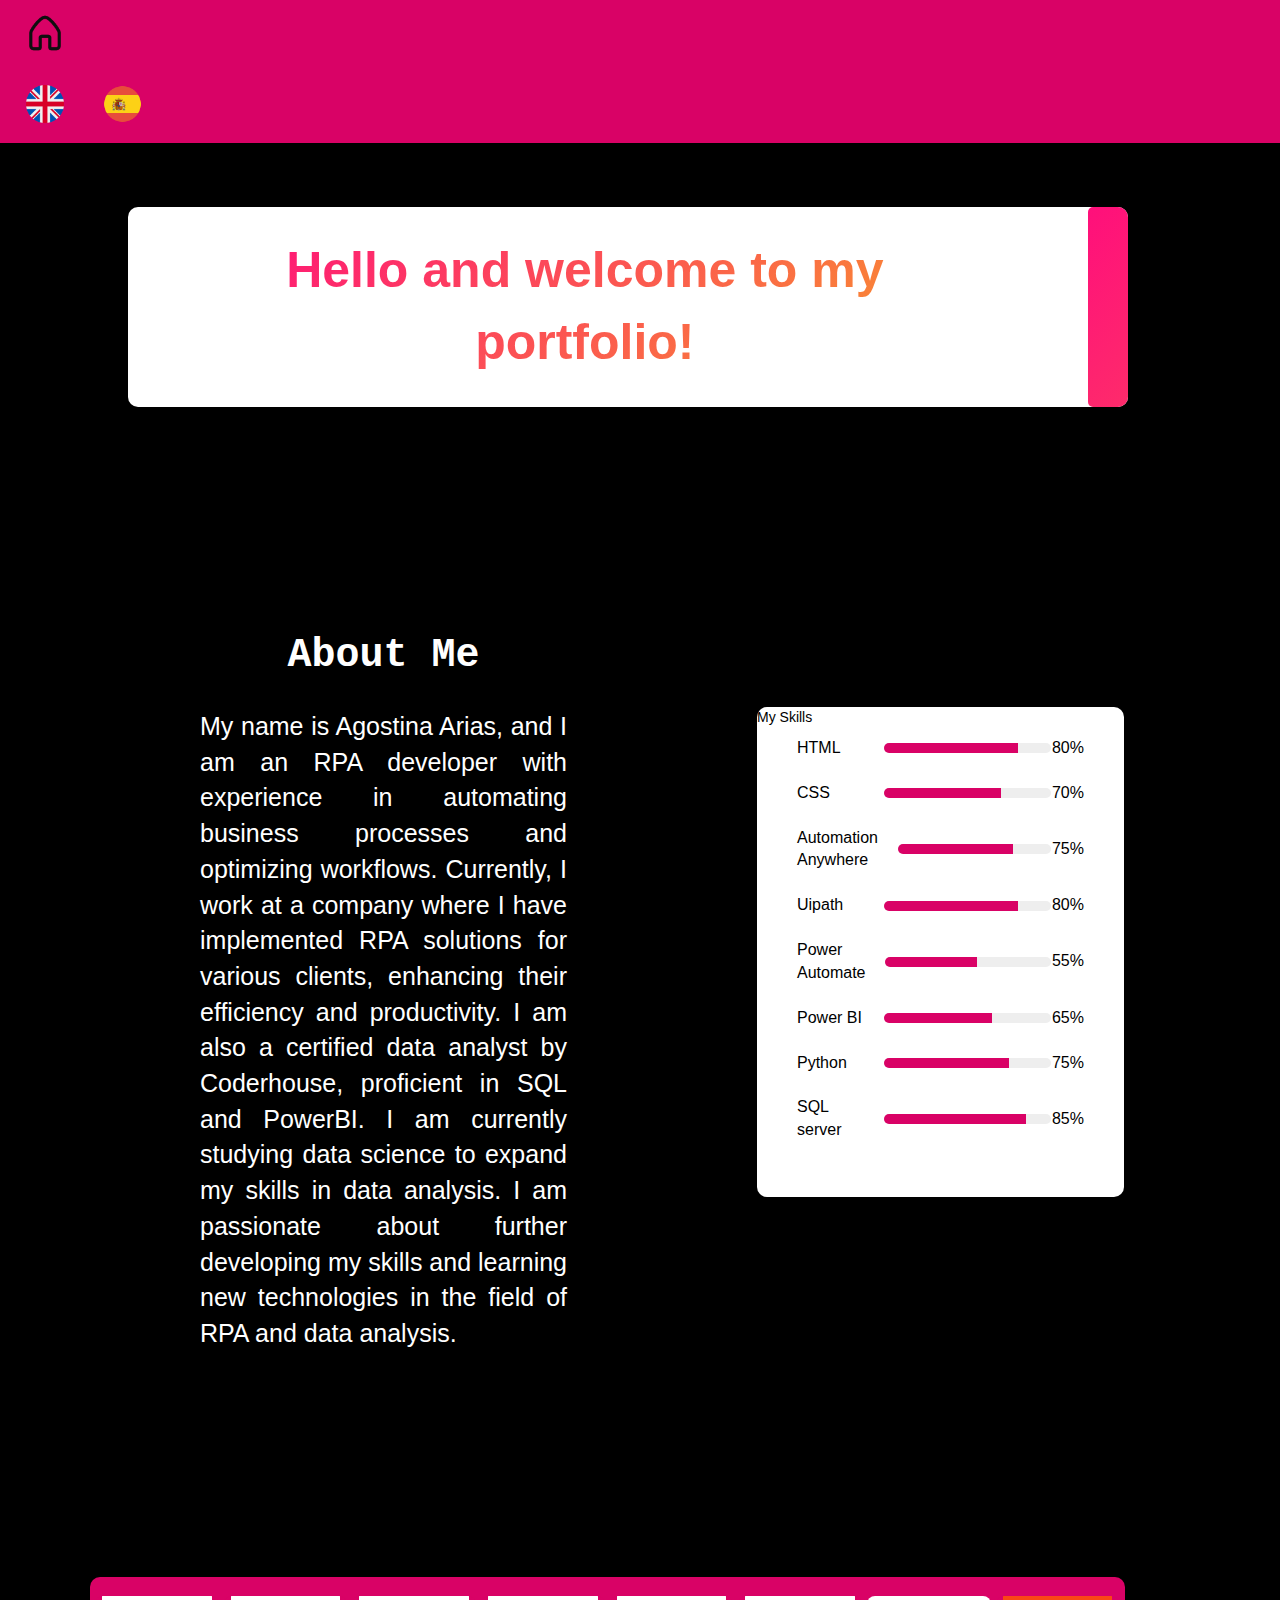
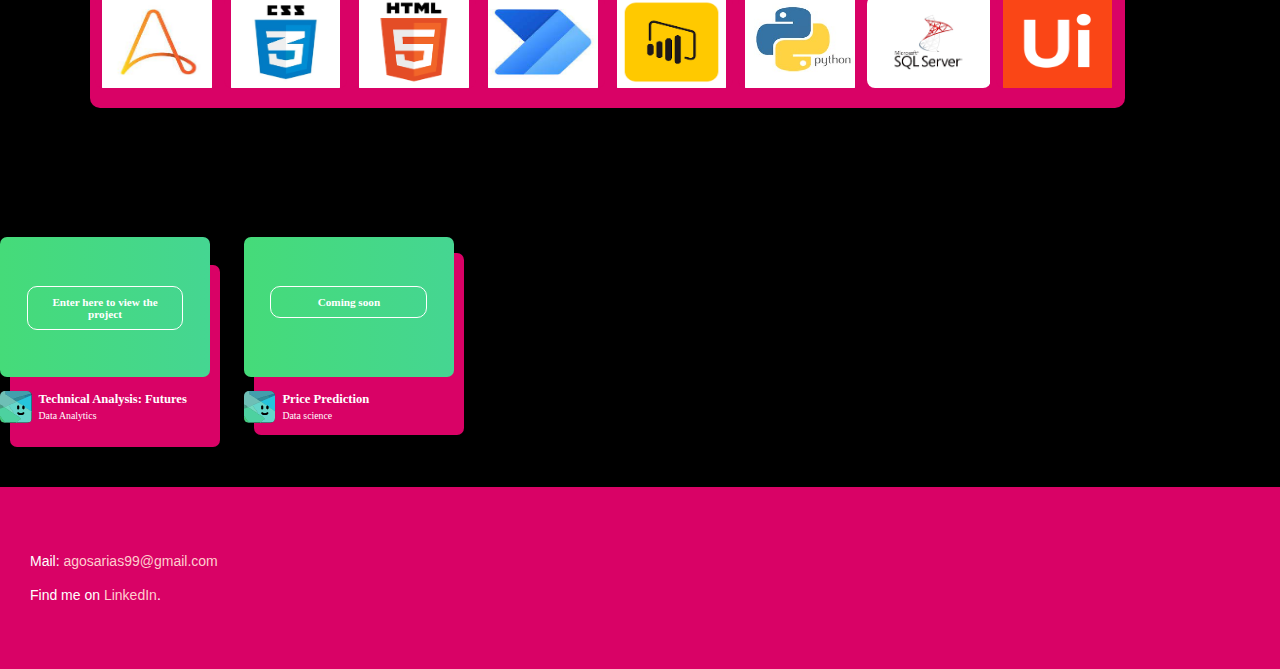
<file: index.html>
<!DOCTYPE html>
<html lang="en">

<head>
  <meta charset="UTF-8">
  <meta name="viewport" content="width=device-width, initial-scale=1.0">
  <title>Portfolio_AA</title>
  <link rel="stylesheet" href="styles.css">
</head>

<body>
  <header>
    <nav>
      <div class="menu">
        <a href="index.html"><img src="style/home-svgrepo-com.png"></a>
      </div>
      <div class="language">
        <a href="index.html"><img src="style/Leng/en.png"></a>
        <a href="indexsp.html"><img src="style/Leng/sp.png"></a>
      </div>
    </nav>
  </header>

  <section id="projects">
    <div class="presentation">
      <div class="presentation_card">
        <div class="front-content">
          <p>Hello and welcome to my portfolio!</p>
        </div>
        <div class="content">
          <p>
            I created this page so you can visualize the tools and projects I have been working on lately.
            I hope you like it!
          </p>
          <img src="my_photo.jpg" alt="my_photo">
        </div>
      </div>
    </div>

    <div class="main-container">
      <div class="about-me">
        <h3>About Me</h3>
        <p>My name is Agostina Arias, and I am an RPA developer with experience in automating
          business processes and optimizing workflows. Currently, I work at a company where I have implemented RPA
          solutions
          for various clients, enhancing their efficiency and productivity. I am also a certified data analyst by
          Coderhouse,
          proficient in SQL and PowerBI. I am currently studying data science to expand my skills in data analysis. I am
          passionate about further developing my skills and learning new technologies in the field of RPA and data
          analysis.</p>
      </div>

      <div class="skills">
        <div class="header_skill">My Skills</div>
        <div class="body">
          <div class="skill">
            <div class="skill-name html">HTML</div>
            <div class="skill-level">
              <div style="width: 80%" class="skill-percent"></div>
            </div>
            <div class="skill-percent-number">80%</div>
          </div>
          <div class="skill">
            <div class="skill-name css">CSS</div>
            <div class="skill-level">
              <div style="width: 70%" class="skill-percent"></div>
            </div>
            <div class="skill-percent-number">70%</div>
          </div>
          <div class="skill">
            <div class="skill-name aa">Automation Anywhere</div>
            <div class="skill-level">
              <div style="width: 75%" class="skill-percent"></div>
            </div>
            <div class="skill-percent-number">75%</div>
          </div>
          <div class="skill">
            <div class="skill-name uipath">Uipath</div>
            <div class="skill-level">
              <div style="width: 80%" class="skill-percent"></div>
            </div>
            <div class="skill-percent-number">80%</div>
          </div>
          <div class="skill">
            <div class="skill-name pa">Power Automate</div>
            <div class="skill-level">
              <div style="width: 55%" class="skill-percent"></div>
            </div>
            <div class="skill-percent-number">55%</div>
          </div>
          <div class="skill">
            <div class="skill-name pb">Power BI</div>
            <div class="skill-level">
              <div style="width: 65%" class="skill-percent"></div>
            </div>
            <div class="skill-percent-number">65%</div>
          </div>
          <div class="skill">
            <div class="skill-name python">Python</div>
            <div class="skill-level">
              <div style="width: 75%" class="skill-percent"></div>
            </div>
            <div class="skill-percent-number">75%</div>
          </div>
          <div class="skill">
            <div class="skill-name sqlserver">SQL server</div>
            <div class="skill-level">
              <div style="width: 85%" class="skill-percent"></div>
            </div>
            <div class="skill-percent-number">85%</div>
          </div>
        </div>

      </div>
    </div>



    <div class="card">
      <p><img src="logo_programs/aa.jpg" alt="aa"></p>
      <p><img src="logo_programs/css3.jpg" alt="css3"></p>
      <p><img src="logo_programs/html.png" alt="html">
      </p>
      <p><img src="logo_programs/power automate.jpg" alt="powerautomate"></p>
      <p><img src="logo_programs/power bi.png" alt="power bi"></p>
      <p><img src="logo_programs/python.jpg" alt="python"></p>
      <p><img src="logo_programs/sqlserver.png" alt="sqlserver"></p>
      <p><img src="logo_programs/uipath.png" alt="uipath"></p>
    </div>
    <br>

    <br>
    <div class="main">
      <div class="card_proyectos">
        <div class="fl">
          <div class="fullscreen">
            <svg class="fullscreen_svg" viewBox="0 0 100 100">
              <path
                d="M3.563-.004a3.573 3.573 0 0 0-3.527 4.09l-.004-.02v28.141c0 1.973 1.602 3.57 3.57 3.57s3.57-1.598 3.57-3.57V12.218v.004l22.461 22.461a3.571 3.571 0 0 0 6.093-2.527c0-.988-.398-1.879-1.047-2.523L12.218 7.172h19.989c1.973 0 3.57-1.602 3.57-3.57s-1.598-3.57-3.57-3.57H4.035a3.008 3.008 0 0 0-.473-.035zM96.333 0l-.398.035.02-.004h-28.16a3.569 3.569 0 0 0-3.57 3.57 3.569 3.569 0 0 0 3.57 3.57h19.989L65.323 29.632a3.555 3.555 0 0 0-1.047 2.523 3.571 3.571 0 0 0 6.093 2.527L92.83 12.221v19.985a3.569 3.569 0 0 0 3.57 3.57 3.569 3.569 0 0 0 3.57-3.57V4.034v.004a3.569 3.569 0 0 0-3.539-4.043l-.105.004zM3.548 64.23A3.573 3.573 0 0 0 .029 67.8v28.626-.004l.016.305-.004-.016.004.059v-.012l.039.289-.004-.023.023.121-.004-.023c.074.348.191.656.34.938l-.008-.02.055.098-.008-.02.148.242-.008-.012.055.082-.008-.012c.199.285.43.531.688.742l.008.008.031.027.004.004c.582.461 1.32.742 2.121.762h.004l.078.004h28.61a3.569 3.569 0 0 0 3.57-3.57 3.569 3.569 0 0 0-3.57-3.57H12.224l22.461-22.461a3.569 3.569 0 0 0-2.492-6.125l-.105.004h.008a3.562 3.562 0 0 0-2.453 1.074L7.182 87.778V67.793a3.571 3.571 0 0 0-3.57-3.57h-.055.004zm92.805 0a3.573 3.573 0 0 0-3.519 3.57v19.993-.004L70.373 65.328a3.553 3.553 0 0 0-2.559-1.082h-.004a3.573 3.573 0 0 0-3.566 3.57c0 1.004.414 1.91 1.082 2.555l22.461 22.461H67.802a3.57 3.57 0 1 0 0 7.14h28.606c.375 0 .742-.059 1.082-.168l-.023.008.027-.012-.02.008.352-.129-.023.008.039-.02-.02.008.32-.156-.02.008.023-.016-.008.008c.184-.102.34-.207.488-.32l-.008.008.137-.113-.008.004.223-.211.008-.008c.156-.164.301-.34.422-.535l.008-.016-.008.016.008-.02.164-.285.008-.02-.008.016.008-.02c.098-.188.184-.406.246-.633l.008-.023-.004.008.008-.023a3.44 3.44 0 0 0 .121-.852v-.004l.004-.078V67.804a3.569 3.569 0 0 0-3.57-3.57h-.055.004z">
              </path>
            </svg>
          </div>
        </div>
        <div class="card_content" href="data_analytics.html" target="da">
          <a href="data_analyticsen.html" target="da">
            <button>Enter here to view the project</button>
          </a>
        </div>
        <div class="card_back"></div>
      </div>
      <div class="data">
        <div class="img">

          <svg viewBox="0 0 80 80" version="1.1" xmlns="http://www.w3.org/2000/svg">
            <g stroke-linecap="butt" fill="none" stroke-width="2.00">
              <path d="M 14.06 0.00
                      Q 13.33 4.09 13.93 7.52
                      A 1.04 1.02 -78.7 0 0 14.37 8.19
                      L 32.87 20.19" stroke="#59afb1"></path>
              <path d="M 32.87 20.19
                      L 42.25 26.79" stroke="#4fa6a8"></path>
              <path d="M 42.25 26.79
                      C 41.40 28.26 24.14 34.92 21.32 36.20" stroke="#69cbc0"></path>
              <path d="M 21.32 36.20
                      Q 15.81 38.21 11.00 41.21" stroke="#6fcdbb"></path>
              <path d="M 11.00 41.21
                      L 9.75 40.96" stroke="#5ec8ab"></path>
              <path d="M 9.75 40.96
                      Q 5.99 37.71 1.71 35.19
                      A 1.00 1.00 0.0 0 0 0.22 35.85
                      L 0.00 36.94" stroke="#5cae9e"></path>
              <path d="M 79.95 6.12
                      L 62.46 11.32" stroke="#3190a6"></path>
              <path d="M 62.46 11.32
                      Q 47.42 14.67 32.87 20.19" stroke="#3a96a3"></path>
              <path d="M 80.00 11.06
                      L 64.50 17.46" stroke="#22a3be"></path>
              <path d="M 64.50 17.46
                      L 62.46 11.32" stroke="#28879d"></path>
              <path d="M 64.50 17.46
                      L 43.00 26.96" stroke="#2ba9bb"></path>
              <path d="M 43.00 26.96
                      L 42.25 26.79" stroke="#4ab2b2"></path>
              <path d="M 80.00 52.31
                      Q 71.64 45.91 62.46 40.67" stroke="#45ced3"></path>
              <path d="M 62.46 40.67
                      Q 62.43 36.88 58.50 36.79" stroke="#13636e"></path>
              <path d="M 58.50 36.79
                      Q 50.07 32.95 43.00 26.96" stroke="#45ced3"></path>
              <path d="M 58.50 36.79
                      Q 55.85 40.04 56.86 44.07
                      C 57.53 46.71 60.02 47.68 61.77 45.19
                      Q 61.91 44.99 61.94 44.74
                      L 62.46 40.67" stroke="#326b65"></path>
              <path d="M 40.81 79.86
                      Q 46.22 74.94 52.34 70.94
                      A 1.00 1.00 0.0 0 0 52.39 69.30
                      Q 44.74 63.65 43.10 62.62
                      Q 34.11 56.98 32.50 55.79" stroke="#59d4b5"></path>
              <path d="M 32.50 55.79
                      C 36.74 55.42 30.64 48.79 29.79 47.81
                      C 27.54 45.21 26.34 42.09 24.05 39.44
                      Q 22.66 37.82 21.32 36.20" stroke="#6ad8c5"></path>
              <path d="M 48.75 39.07
                      A 2.30 2.30 0.0 0 0 46.45 36.77
                      L 46.05 36.77
                      A 2.30 2.30 0.0 0 0 43.75 39.07
                      L 43.75 44.21
                      A 2.30 2.30 0.0 0 0 46.05 46.51
                      L 46.45 46.51
                      A 2.30 2.30 0.0 0 0 48.75 44.21
                      L 48.75 39.07" stroke="#326b65"></path>
              <path d="M 58.63 54.41
                      C 54.90 57.18 50.72 56.87 46.91 54.39
                      A 1.00 0.99 51.9 0 0 46.04 54.28
                      C 42.37 55.52 43.88 58.13 46.28 59.41
                      Q 53.38 63.20 60.15 58.94
                      C 62.54 57.43 62.47 54.80 59.41 54.23
                      A 1.00 1.00 0.0 0 0 58.63 54.41" stroke="#326b65"></path>
              <path d="M 9.75 40.96
                      Q 5.15 43.50 0.05 44.46" stroke="#4bb793"></path>
              <path d="M 32.50 55.79
                      L 11.00 41.21" stroke="#5fd6b0"></path>
              <path d="M 11.19 80.00
                      Q 12.51 79.61 11.57 78.67
                      Q 5.99 73.11 1.70 65.70
                      C 1.28 64.97 0.74 64.76 0.00 65.19" stroke="#48d08e"></path>
            </g>
            <path d="M 0.00 0.00
                      L 14.06 0.00
                      Q 13.33 4.09 13.93 7.52
                      A 1.04 1.02 -78.7 0 0 14.37 8.19
                      L 32.87 20.19
                      L 42.25 26.79
                      C 41.40 28.26 24.14 34.92 21.32 36.20
                      Q 15.81 38.21 11.00 41.21
                      L 9.75 40.96
                      Q 5.99 37.71 1.71 35.19
                      A 1.00 1.00 0.0 0 0 0.22 35.85
                      L 0.00 36.94
                      L 0.00 0.00
                      Z" fill="#6ebfb6"></path>
            <path d="M 14.06 0.00
                      L 80.00 0.00
                      L 79.95 6.12
                      L 62.46 11.32
                      Q 47.42 14.67 32.87 20.19
                      L 14.37 8.19
                      A 1.04 1.02 -78.7 0 1 13.93 7.52
                      Q 13.33 4.09 14.06 0.00
                      Z" fill="#439eac"></path>
            <path d="M 79.95 6.12
                      L 80.00 11.06
                      L 64.50 17.46
                      L 62.46 11.32
                      L 79.95 6.12
                      Z" fill="#1f81a0"></path>
            <path d="M 62.46 11.32
                      L 64.50 17.46
                      L 43.00 26.96
                      L 42.25 26.79
                      L 32.87 20.19
                      Q 47.42 14.67 62.46 11.32
                      Z" fill="#308d99"></path>
            <path d="M 80.00 11.06
                      L 80.00 52.31
                      Q 71.64 45.91 62.46 40.67
                      Q 62.43 36.88 58.50 36.79
                      Q 50.07 32.95 43.00 26.96
                      L 64.50 17.46
                      L 80.00 11.06
                      Z" fill="#25c5dc"></path>
            <path d="M 42.25 26.79
                      L 43.00 26.96
                      Q 50.07 32.95 58.50 36.79
                      Q 55.85 40.04 56.86 44.07
                      C 57.53 46.71 60.02 47.68 61.77 45.19
                      Q 61.91 44.99 61.94 44.74
                      L 62.46 40.67
                      Q 71.64 45.91 80.00 52.31
                      L 80.00 80.00
                      L 40.81 79.86
                      Q 46.22 74.94 52.34 70.94
                      A 1.00 1.00 0.0 0 0 52.39 69.30
                      Q 44.74 63.65 43.10 62.62
                      Q 34.11 56.98 32.50 55.79
                      C 36.74 55.42 30.64 48.79 29.79 47.81
                      C 27.54 45.21 26.34 42.09 24.05 39.44
                      Q 22.66 37.82 21.32 36.20
                      C 24.14 34.92 41.40 28.26 42.25 26.79
                      Z
                      M 48.75 39.07
                      A 2.30 2.30 0.0 0 0 46.45 36.77
                      L 46.05 36.77
                      A 2.30 2.30 0.0 0 0 43.75 39.07
                      L 43.75 44.21
                      A 2.30 2.30 0.0 0 0 46.05 46.51
                      L 46.45 46.51
                      A 2.30 2.30 0.0 0 0 48.75 44.21
                      L 48.75 39.07
                      Z
                      M 58.63 54.41
                      C 54.90 57.18 50.72 56.87 46.91 54.39
                      A 1.00 0.99 51.9 0 0 46.04 54.28
                      C 42.37 55.52 43.88 58.13 46.28 59.41
                      Q 53.38 63.20 60.15 58.94
                      C 62.54 57.43 62.47 54.80 59.41 54.23
                      A 1.00 1.00 0.0 0 0 58.63 54.41
                      Z" fill="#64d6ca"></path>
            <path d="M 9.75 40.96
                      Q 5.15 43.50 0.05 44.46
                      L 0.00 36.94
                      L 0.22 35.85
                      A 1.00 1.00 0.0 0 1 1.71 35.19
                      Q 5.99 37.71 9.75 40.96
                      Z" fill="#499c85"></path>
            <path d="M 21.32 36.20
                      Q 22.66 37.82 24.05 39.44
                      C 26.34 42.09 27.54 45.21 29.79 47.81
                      C 30.64 48.79 36.74 55.42 32.50 55.79
                      L 11.00 41.21
                      Q 15.81 38.21 21.32 36.20
                      Z" fill="#70dac0"></path>
            <rect rx="2.30" height="9.74" width="5.00" y="36.77" x="43.75" fill="#000000"></rect>
            <path d="M 58.50 36.79
                      Q 62.43 36.88 62.46 40.67
                      L 61.94 44.74
                      Q 61.91 44.99 61.77 45.19
                      C 60.02 47.68 57.53 46.71 56.86 44.07
                      Q 55.85 40.04 58.50 36.79
                      Z" fill="#000000"></path>
            <path d="M 9.75 40.96
                      L 11.00 41.21
                      L 32.50 55.79
                      Q 34.11 56.98 43.10 62.62
                      Q 44.74 63.65 52.39 69.30
                      A 1.00 1.00 0.0 0 1 52.34 70.94
                      Q 46.22 74.94 40.81 79.86
                      L 11.19 80.00
                      Q 12.51 79.61 11.57 78.67
                      Q 5.99 73.11 1.70 65.70
                      C 1.28 64.97 0.74 64.76 0.00 65.19
                      L 0.05 44.46
                      Q 5.15 43.50 9.75 40.96
                      Z" fill="#4dd1a0"></path>
            <path d="M 46.91 54.39
                      C 50.72 56.87 54.90 57.18 58.63 54.41
                      A 1.00 1.00 0.0 0 1 59.41 54.23
                      C 62.47 54.80 62.54 57.43 60.15 58.94
                      Q 53.38 63.20 46.28 59.41
                      C 43.88 58.13 42.37 55.52 46.04 54.28
                      A 1.00 0.99 51.9 0 1 46.91 54.39
                      Z" fill="#000000"></path>
            <path d="M 11.19 80.00
                      L 0.00 80.00
                      L 0.00 65.19
                      C 0.74 64.76 1.28 64.97 1.70 65.70
                      Q 5.99 73.11 11.57 78.67
                      Q 12.51 79.61 11.19 80.00
                      Z" fill="#43ce7c"></path>
          </svg>
        </div>
        <div class="text">
          <div class="text_m">Technical Analysis: Futures</div>
          <div class="text_s">Data Analytics</div>
        </div>
      </div>
      <div class="btns">
        <div class="likes">
          <svg viewBox="-2 0 105 92" class="likes_svg">
            <path
              d="M85.24 2.67C72.29-3.08 55.75 2.67 50 14.9 44.25 2 27-3.8 14.76 2.67 1.1 9.14-5.37 25 5.42 44.38 13.33 58 27 68.11 50 86.81 73.73 68.11 87.39 58 94.58 44.38c10.79-18.7 4.32-35.24-9.34-41.71Z">
            </path>
          </svg><span class="likes_text">22</span>
        </div>
        <div class="comments">
          <svg title="Comment" viewBox="-405.9 238 56.3 54.8" class="comments_svg">
            <path
              d="M-391 291.4c0 1.5 1.2 1.7 1.9 1.2 1.8-1.6 15.9-14.6 15.9-14.6h19.3c3.8 0 4.4-.8 4.4-4.5v-31.1c0-3.7-.8-4.5-4.4-4.5h-47.4c-3.6 0-4.4.9-4.4 4.5v31.1c0 3.7.7 4.4 4.4 4.4h10.4v13.5z">
            </path>
          </svg><span class="comments_text">12</span>
        </div>
        <div class="views">
          <svg title="Views" viewBox="0 0 30.5 16.5" class="views_svg">
            <path
              d="M15.3 0C8.9 0 3.3 3.3 0 8.3c3.3 5 8.9 8.3 15.3 8.3s12-3.3 15.3-8.3C27.3 3.3 21.7 0 15.3 0zm0 14.5c-3.4 0-6.2-2.8-6.2-6.2C9 4.8 11.8 2 15.3 2c3.4 0 6.2 2.8 6.2 6.2 0 3.5-2.8 6.3-6.2 6.3z">
            </path>
          </svg><span class="views_text">332</span>
        </div>
      </div>
    </div>
    <div class="main">
      <div class="card_proyectos ">
        <div class="fl">
          <div class="fullscreen">
            <svg class="fullscreen_svg" viewBox="0 0 100 100">
              <path
                d="M3.563-.004a3.573 3.573 0 0 0-3.527 4.09l-.004-.02v28.141c0 1.973 1.602 3.57 3.57 3.57s3.57-1.598 3.57-3.57V12.218v.004l22.461 22.461a3.571 3.571 0 0 0 6.093-2.527c0-.988-.398-1.879-1.047-2.523L12.218 7.172h19.989c1.973 0 3.57-1.602 3.57-3.57s-1.598-3.57-3.57-3.57H4.035a3.008 3.008 0 0 0-.473-.035zM96.333 0l-.398.035.02-.004h-28.16a3.569 3.569 0 0 0-3.57 3.57 3.569 3.569 0 0 0 3.57 3.57h19.989L65.323 29.632a3.555 3.555 0 0 0-1.047 2.523 3.571 3.571 0 0 0 6.093 2.527L92.83 12.221v19.985a3.569 3.569 0 0 0 3.57 3.57 3.569 3.569 0 0 0 3.57-3.57V4.034v.004a3.569 3.569 0 0 0-3.539-4.043l-.105.004zM3.548 64.23A3.573 3.573 0 0 0 .029 67.8v28.626-.004l.016.305-.004-.016.004.059v-.012l.039.289-.004-.023.023.121-.004-.023c.074.348.191.656.34.938l-.008-.02.055.098-.008-.02.148.242-.008-.012.055.082-.008-.012c.199.285.43.531.688.742l.008.008.031.027.004.004c.582.461 1.32.742 2.121.762h.004l.078.004h28.61a3.569 3.569 0 0 0 3.57-3.57 3.569 3.569 0 0 0-3.57-3.57H12.224l22.461-22.461a3.569 3.569 0 0 0-2.492-6.125l-.105.004h.008a3.562 3.562 0 0 0-2.453 1.074L7.182 87.778V67.793a3.571 3.571 0 0 0-3.57-3.57h-.055.004zm92.805 0a3.573 3.573 0 0 0-3.519 3.57v19.993-.004L70.373 65.328a3.553 3.553 0 0 0-2.559-1.082h-.004a3.573 3.573 0 0 0-3.566 3.57c0 1.004.414 1.91 1.082 2.555l22.461 22.461H67.802a3.57 3.57 0 1 0 0 7.14h28.606c.375 0 .742-.059 1.082-.168l-.023.008.027-.012-.02.008.352-.129-.023.008.039-.02-.02.008.32-.156-.02.008.023-.016-.008.008c.184-.102.34-.207.488-.32l-.008.008.137-.113-.008.004.223-.211.008-.008c.156-.164.301-.34.422-.535l.008-.016-.008.016.008-.02.164-.285.008-.02-.008.016.008-.02c.098-.188.184-.406.246-.633l.008-.023-.004.008.008-.023a3.44 3.44 0 0 0 .121-.852v-.004l.004-.078V67.804a3.569 3.569 0 0 0-3.57-3.57h-.055.004z">
              </path>
            </svg>
          </div>
        </div>
        <div class="card_content">
          <button>Coming soon</button>
        </div>
        <div class="card_back"></div>
      </div>
      <div class="data">
        <div class="img">

          <svg viewBox="0 0 80 80" version="1.1" xmlns="http://www.w3.org/2000/svg">
            <g stroke-linecap="butt" fill="none" stroke-width="2.00">
              <path d="M 14.06 0.00
                      Q 13.33 4.09 13.93 7.52
                      A 1.04 1.02 -78.7 0 0 14.37 8.19
                      L 32.87 20.19" stroke="#59afb1"></path>
              <path d="M 32.87 20.19
                      L 42.25 26.79" stroke="#4fa6a8"></path>
              <path d="M 42.25 26.79
                      C 41.40 28.26 24.14 34.92 21.32 36.20" stroke="#69cbc0"></path>
              <path d="M 21.32 36.20
                      Q 15.81 38.21 11.00 41.21" stroke="#6fcdbb"></path>
              <path d="M 11.00 41.21
                      L 9.75 40.96" stroke="#5ec8ab"></path>
              <path d="M 9.75 40.96
                      Q 5.99 37.71 1.71 35.19
                      A 1.00 1.00 0.0 0 0 0.22 35.85
                      L 0.00 36.94" stroke="#5cae9e"></path>
              <path d="M 79.95 6.12
                      L 62.46 11.32" stroke="#3190a6"></path>
              <path d="M 62.46 11.32
                      Q 47.42 14.67 32.87 20.19" stroke="#3a96a3"></path>
              <path d="M 80.00 11.06
                      L 64.50 17.46" stroke="#22a3be"></path>
              <path d="M 64.50 17.46
                      L 62.46 11.32" stroke="#28879d"></path>
              <path d="M 64.50 17.46
                      L 43.00 26.96" stroke="#2ba9bb"></path>
              <path d="M 43.00 26.96
                      L 42.25 26.79" stroke="#4ab2b2"></path>
              <path d="M 80.00 52.31
                      Q 71.64 45.91 62.46 40.67" stroke="#45ced3"></path>
              <path d="M 62.46 40.67
                      Q 62.43 36.88 58.50 36.79" stroke="#13636e"></path>
              <path d="M 58.50 36.79
                      Q 50.07 32.95 43.00 26.96" stroke="#45ced3"></path>
              <path d="M 58.50 36.79
                      Q 55.85 40.04 56.86 44.07
                      C 57.53 46.71 60.02 47.68 61.77 45.19
                      Q 61.91 44.99 61.94 44.74
                      L 62.46 40.67" stroke="#326b65"></path>
              <path d="M 40.81 79.86
                      Q 46.22 74.94 52.34 70.94
                      A 1.00 1.00 0.0 0 0 52.39 69.30
                      Q 44.74 63.65 43.10 62.62
                      Q 34.11 56.98 32.50 55.79" stroke="#59d4b5"></path>
              <path d="M 32.50 55.79
                      C 36.74 55.42 30.64 48.79 29.79 47.81
                      C 27.54 45.21 26.34 42.09 24.05 39.44
                      Q 22.66 37.82 21.32 36.20" stroke="#6ad8c5"></path>
              <path d="M 48.75 39.07
                      A 2.30 2.30 0.0 0 0 46.45 36.77
                      L 46.05 36.77
                      A 2.30 2.30 0.0 0 0 43.75 39.07
                      L 43.75 44.21
                      A 2.30 2.30 0.0 0 0 46.05 46.51
                      L 46.45 46.51
                      A 2.30 2.30 0.0 0 0 48.75 44.21
                      L 48.75 39.07" stroke="#326b65"></path>
              <path d="M 58.63 54.41
                      C 54.90 57.18 50.72 56.87 46.91 54.39
                      A 1.00 0.99 51.9 0 0 46.04 54.28
                      C 42.37 55.52 43.88 58.13 46.28 59.41
                      Q 53.38 63.20 60.15 58.94
                      C 62.54 57.43 62.47 54.80 59.41 54.23
                      A 1.00 1.00 0.0 0 0 58.63 54.41" stroke="#326b65"></path>
              <path d="M 9.75 40.96
                      Q 5.15 43.50 0.05 44.46" stroke="#4bb793"></path>
              <path d="M 32.50 55.79
                      L 11.00 41.21" stroke="#5fd6b0"></path>
              <path d="M 11.19 80.00
                      Q 12.51 79.61 11.57 78.67
                      Q 5.99 73.11 1.70 65.70
                      C 1.28 64.97 0.74 64.76 0.00 65.19" stroke="#48d08e"></path>
            </g>
            <path d="M 0.00 0.00
                      L 14.06 0.00
                      Q 13.33 4.09 13.93 7.52
                      A 1.04 1.02 -78.7 0 0 14.37 8.19
                      L 32.87 20.19
                      L 42.25 26.79
                      C 41.40 28.26 24.14 34.92 21.32 36.20
                      Q 15.81 38.21 11.00 41.21
                      L 9.75 40.96
                      Q 5.99 37.71 1.71 35.19
                      A 1.00 1.00 0.0 0 0 0.22 35.85
                      L 0.00 36.94
                      L 0.00 0.00
                      Z" fill="#6ebfb6"></path>
            <path d="M 14.06 0.00
                      L 80.00 0.00
                      L 79.95 6.12
                      L 62.46 11.32
                      Q 47.42 14.67 32.87 20.19
                      L 14.37 8.19
                      A 1.04 1.02 -78.7 0 1 13.93 7.52
                      Q 13.33 4.09 14.06 0.00
                      Z" fill="#439eac"></path>
            <path d="M 79.95 6.12
                      L 80.00 11.06
                      L 64.50 17.46
                      L 62.46 11.32
                      L 79.95 6.12
                      Z" fill="#1f81a0"></path>
            <path d="M 62.46 11.32
                      L 64.50 17.46
                      L 43.00 26.96
                      L 42.25 26.79
                      L 32.87 20.19
                      Q 47.42 14.67 62.46 11.32
                      Z" fill="#308d99"></path>
            <path d="M 80.00 11.06
                      L 80.00 52.31
                      Q 71.64 45.91 62.46 40.67
                      Q 62.43 36.88 58.50 36.79
                      Q 50.07 32.95 43.00 26.96
                      L 64.50 17.46
                      L 80.00 11.06
                      Z" fill="#25c5dc"></path>
            <path d="M 42.25 26.79
                      L 43.00 26.96
                      Q 50.07 32.95 58.50 36.79
                      Q 55.85 40.04 56.86 44.07
                      C 57.53 46.71 60.02 47.68 61.77 45.19
                      Q 61.91 44.99 61.94 44.74
                      L 62.46 40.67
                      Q 71.64 45.91 80.00 52.31
                      L 80.00 80.00
                      L 40.81 79.86
                      Q 46.22 74.94 52.34 70.94
                      A 1.00 1.00 0.0 0 0 52.39 69.30
                      Q 44.74 63.65 43.10 62.62
                      Q 34.11 56.98 32.50 55.79
                      C 36.74 55.42 30.64 48.79 29.79 47.81
                      C 27.54 45.21 26.34 42.09 24.05 39.44
                      Q 22.66 37.82 21.32 36.20
                      C 24.14 34.92 41.40 28.26 42.25 26.79
                      Z
                      M 48.75 39.07
                      A 2.30 2.30 0.0 0 0 46.45 36.77
                      L 46.05 36.77
                      A 2.30 2.30 0.0 0 0 43.75 39.07
                      L 43.75 44.21
                      A 2.30 2.30 0.0 0 0 46.05 46.51
                      L 46.45 46.51
                      A 2.30 2.30 0.0 0 0 48.75 44.21
                      L 48.75 39.07
                      Z
                      M 58.63 54.41
                      C 54.90 57.18 50.72 56.87 46.91 54.39
                      A 1.00 0.99 51.9 0 0 46.04 54.28
                      C 42.37 55.52 43.88 58.13 46.28 59.41
                      Q 53.38 63.20 60.15 58.94
                      C 62.54 57.43 62.47 54.80 59.41 54.23
                      A 1.00 1.00 0.0 0 0 58.63 54.41
                      Z" fill="#64d6ca"></path>
            <path d="M 9.75 40.96
                      Q 5.15 43.50 0.05 44.46
                      L 0.00 36.94
                      L 0.22 35.85
                      A 1.00 1.00 0.0 0 1 1.71 35.19
                      Q 5.99 37.71 9.75 40.96
                      Z" fill="#499c85"></path>
            <path d="M 21.32 36.20
                      Q 22.66 37.82 24.05 39.44
                      C 26.34 42.09 27.54 45.21 29.79 47.81
                      C 30.64 48.79 36.74 55.42 32.50 55.79
                      L 11.00 41.21
                      Q 15.81 38.21 21.32 36.20
                      Z" fill="#70dac0"></path>
            <rect rx="2.30" height="9.74" width="5.00" y="36.77" x="43.75" fill="#000000"></rect>
            <path d="M 58.50 36.79
                      Q 62.43 36.88 62.46 40.67
                      L 61.94 44.74
                      Q 61.91 44.99 61.77 45.19
                      C 60.02 47.68 57.53 46.71 56.86 44.07
                      Q 55.85 40.04 58.50 36.79
                      Z" fill="#000000"></path>
            <path d="M 9.75 40.96
                      L 11.00 41.21
                      L 32.50 55.79
                      Q 34.11 56.98 43.10 62.62
                      Q 44.74 63.65 52.39 69.30
                      A 1.00 1.00 0.0 0 1 52.34 70.94
                      Q 46.22 74.94 40.81 79.86
                      L 11.19 80.00
                      Q 12.51 79.61 11.57 78.67
                      Q 5.99 73.11 1.70 65.70
                      C 1.28 64.97 0.74 64.76 0.00 65.19
                      L 0.05 44.46
                      Q 5.15 43.50 9.75 40.96
                      Z" fill="#4dd1a0"></path>
            <path d="M 46.91 54.39
                      C 50.72 56.87 54.90 57.18 58.63 54.41
                      A 1.00 1.00 0.0 0 1 59.41 54.23
                      C 62.47 54.80 62.54 57.43 60.15 58.94
                      Q 53.38 63.20 46.28 59.41
                      C 43.88 58.13 42.37 55.52 46.04 54.28
                      A 1.00 0.99 51.9 0 1 46.91 54.39
                      Z" fill="#000000"></path>
            <path d="M 11.19 80.00
                      L 0.00 80.00
                      L 0.00 65.19
                      C 0.74 64.76 1.28 64.97 1.70 65.70
                      Q 5.99 73.11 11.57 78.67
                      Q 12.51 79.61 11.19 80.00
                      Z" fill="#43ce7c"></path>
          </svg>
        </div>
        <div class="text">
          <div class="text_m">Price Prediction</div>
          <div class="text_s">Data science</div>
        </div>
      </div>
      <div class="btns">
        <div class="likes">
          <svg viewBox="-2 0 105 92" class="likes_svg">
            <path
              d="M85.24 2.67C72.29-3.08 55.75 2.67 50 14.9 44.25 2 27-3.8 14.76 2.67 1.1 9.14-5.37 25 5.42 44.38 13.33 58 27 68.11 50 86.81 73.73 68.11 87.39 58 94.58 44.38c10.79-18.7 4.32-35.24-9.34-41.71Z">
            </path>
          </svg><span class="likes_text">22</span>
        </div>
        <div class="comments">
          <svg title="Comment" viewBox="-405.9 238 56.3 54.8" class="comments_svg">
            <path
              d="M-391 291.4c0 1.5 1.2 1.7 1.9 1.2 1.8-1.6 15.9-14.6 15.9-14.6h19.3c3.8 0 4.4-.8 4.4-4.5v-31.1c0-3.7-.8-4.5-4.4-4.5h-47.4c-3.6 0-4.4.9-4.4 4.5v31.1c0 3.7.7 4.4 4.4 4.4h10.4v13.5z">
            </path>
          </svg><span class="comments_text">12</span>
        </div>
        <div class="views">
          <svg title="Views" viewBox="0 0 30.5 16.5" class="views_svg">
            <path
              d="M15.3 0C8.9 0 3.3 3.3 0 8.3c3.3 5 8.9 8.3 15.3 8.3s12-3.3 15.3-8.3C27.3 3.3 21.7 0 15.3 0zm0 14.5c-3.4 0-6.2-2.8-6.2-6.2C9 4.8 11.8 2 15.3 2c3.4 0 6.2 2.8 6.2 6.2 0 3.5-2.8 6.3-6.2 6.3z">
            </path>
          </svg><span class="views_text">332</span>
        </div>
      </div>
    </div>

  </section>

  <footer>
    <p>Mail: <a href="mailto:agosarias99@gmail.com">agosarias99@gmail.com</a></p>
    <p>Find me on <a href="https://www.linkedin.com/in/agosarias/" target="_blank">LinkedIn</a>.</p>
  </footer>



</body>

</html>
</file>
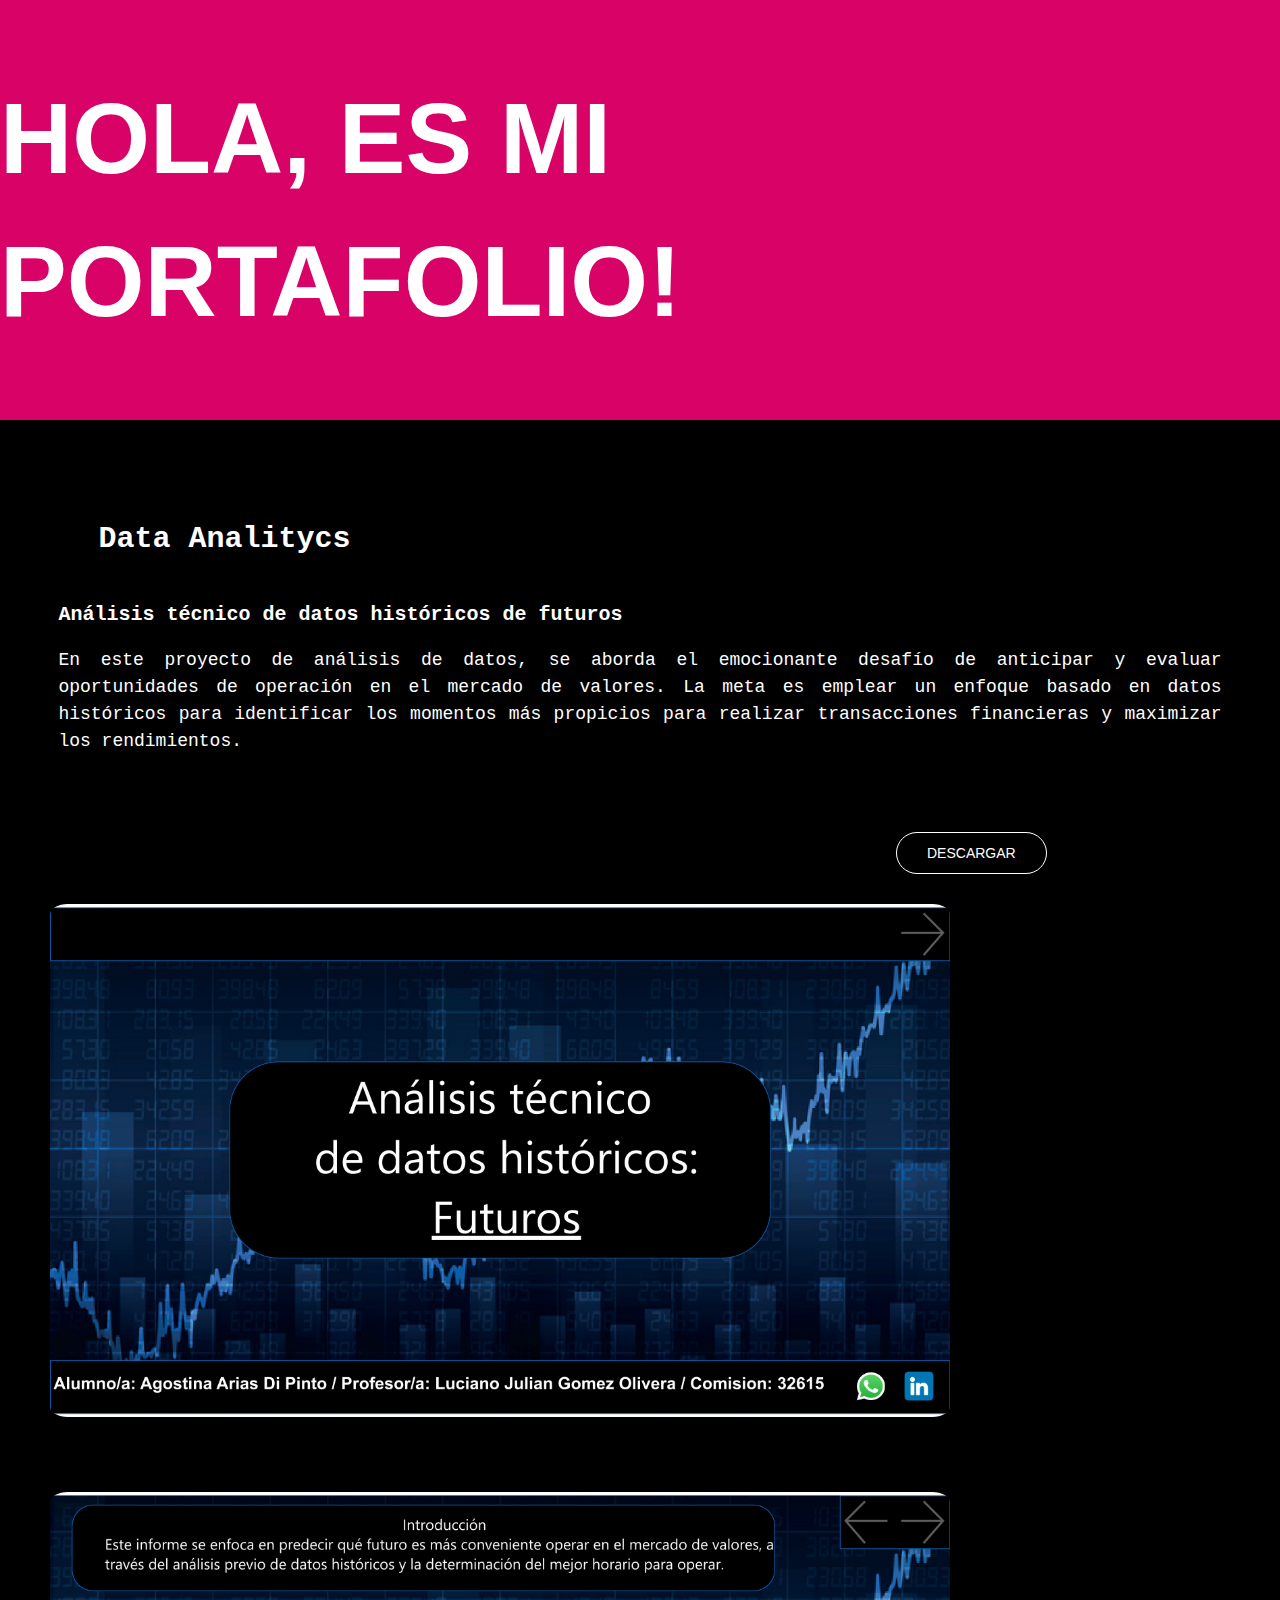
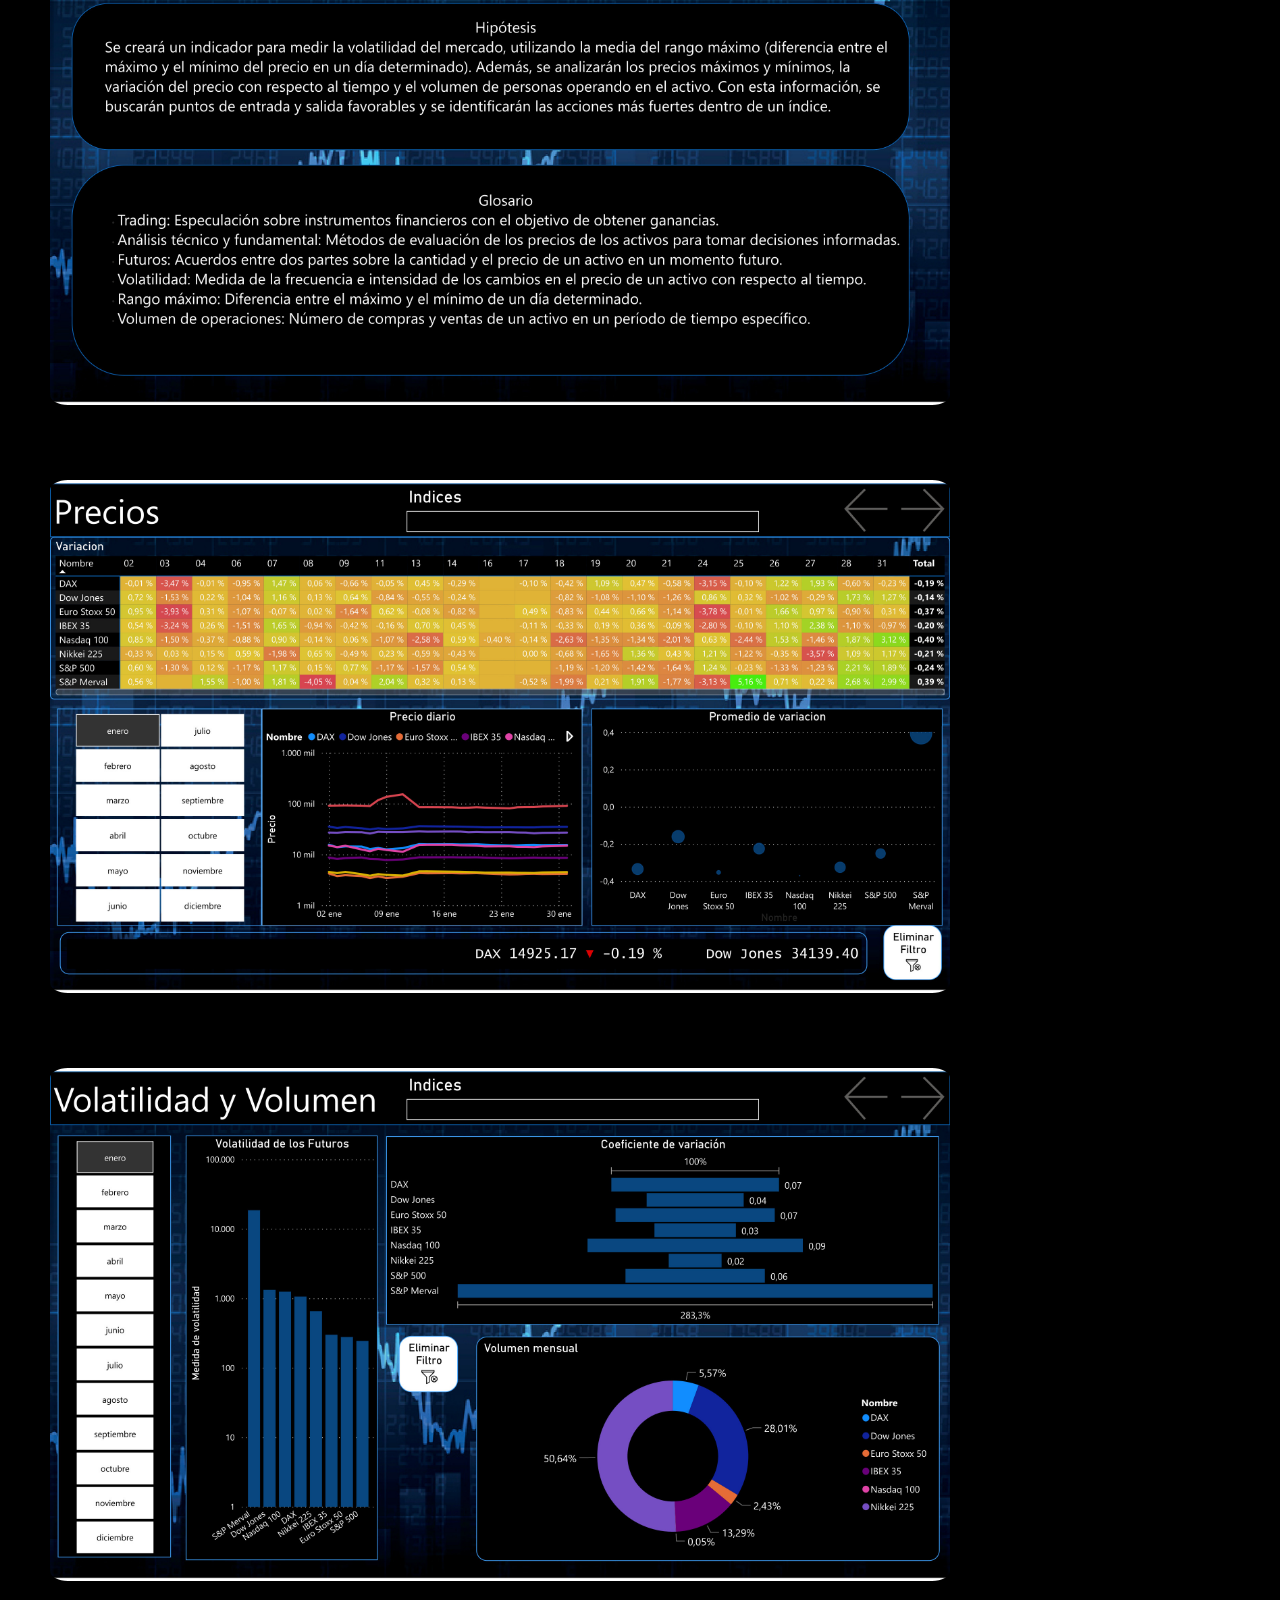
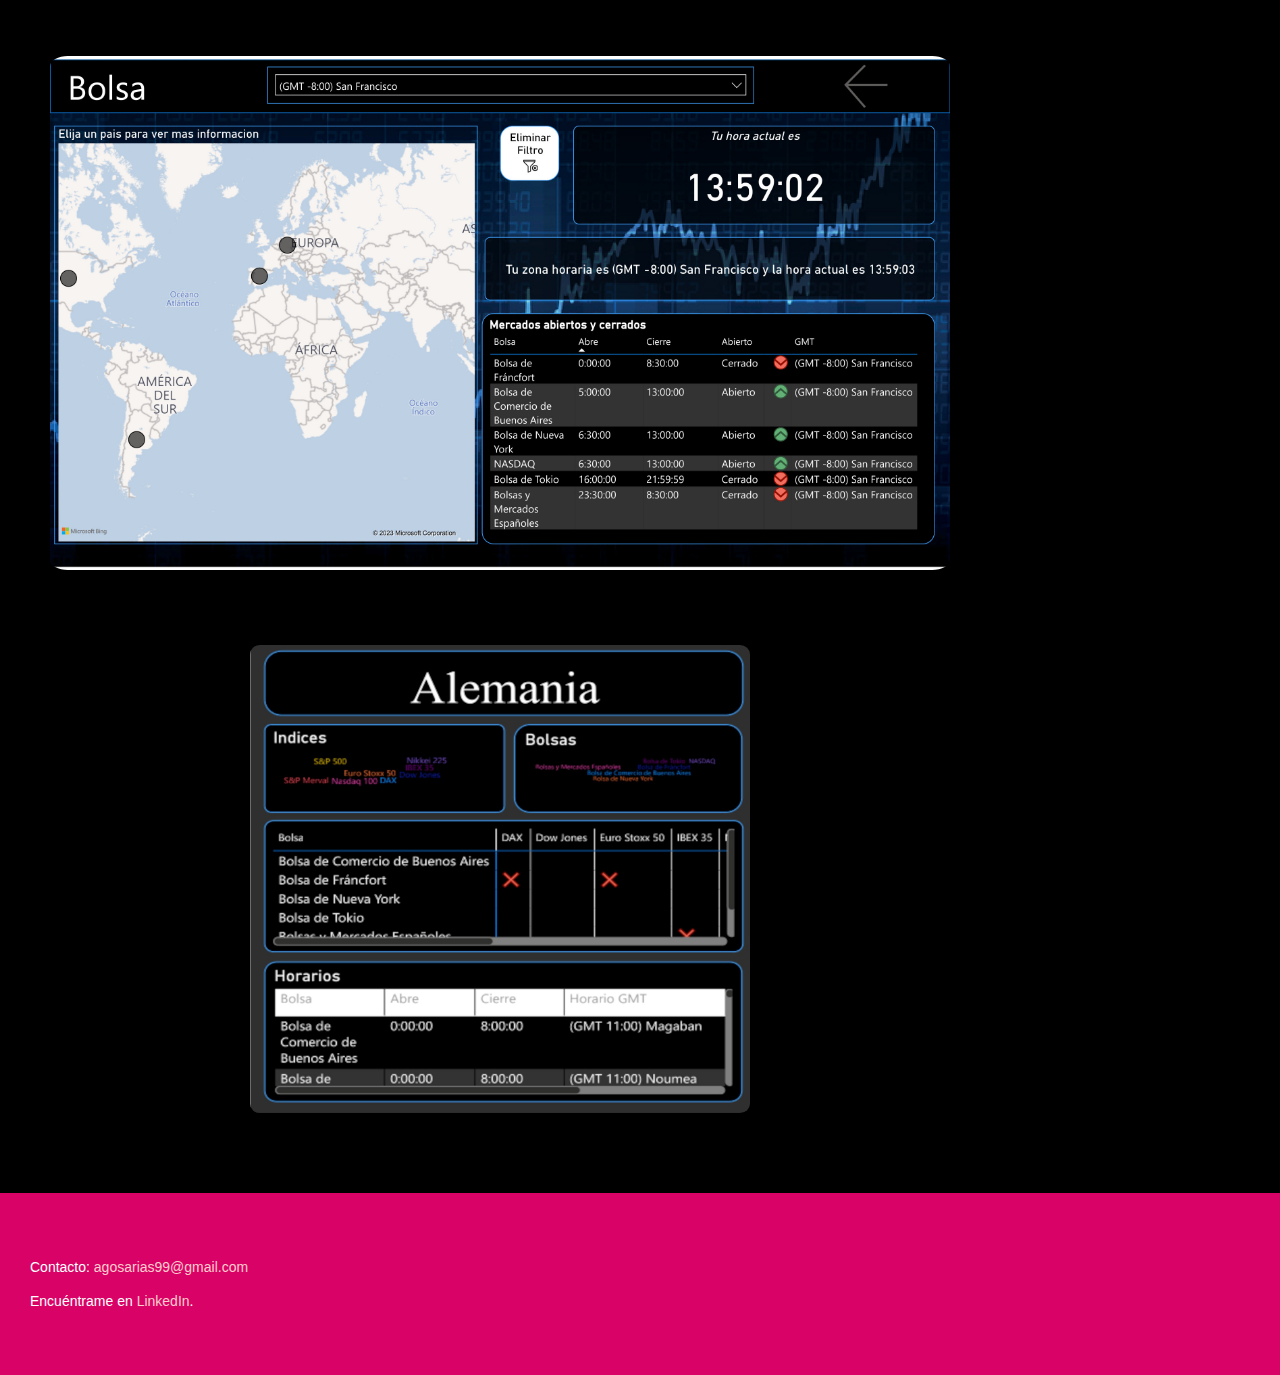
<file: data_analytics.html>
<!DOCTYPE html>
<html lang="en">
<head>
    <meta charset="UTF-8">
    <meta name="viewport" content="width=device-width, initial-scale=1.0">
    <title>Portafolio_AA</title>
    <link rel="stylesheet" href="styles.css">

</head>
<body>
    <header src="style/b_header.jpeg" alt="aa">

        <h1>HOLA, ES MI PORTAFOLIO!</h1>

    </header>
    
   
    <section>
<div class="description">
<h1>Data Analitycs</h1>
<h2>Análisis técnico de datos históricos de futuros</h2>
<p>En este proyecto de análisis de datos, se aborda el emocionante desafío de anticipar y evaluar oportunidades de operación en el mercado de valores. La meta es emplear un enfoque basado en datos históricos para identificar los momentos más propicios para realizar transacciones financieras y maximizar los rendimientos.</p>
</div>
    <a href="https://drive.google.com/drive/folders/1drjqB3GhQUKPwuLiSXVBpHR9OFXZ-8nk?usp=sharing" class="btn">Descargar</a>
        <div class="project_card">
            <div class="project_image" >
                <img src="documentation_proyects/PB_proyecto1.jpg" alt="pb1">
            </div>
            <div class="project_image" >
                <img src="documentation_proyects/PB_proyecto2.jpg" alt="pb2">
            </div><div class="project_image" >
                <img src="documentation_proyects/PB_proyecto3.jpg" alt="pb3">
            </div>
            <div class="project_image" >
                <img src="documentation_proyects/PB_proyecto4.jpg" alt="pb4">
            </div>
            <div class="project_image" >
                <img src="documentation_proyects/PB_proyecto5.jpg" alt="pb5">
            </div><div class="project_image" >
                <img src="documentation_proyects/PB_proyecto6.jpg" alt="pb6">
            </div>
        </div> 
    </section>
    

 <footer>
  <p>Contacto: <a href="mailto:agosarias99@gmail.com">agosarias99@gmail.com</a></p>
  <p>Encuéntrame en <a href="https://www.linkedin.com/in/agosarias/" target="_blank">LinkedIn</a>.</p>
</footer>



</body>
</html>
</file>
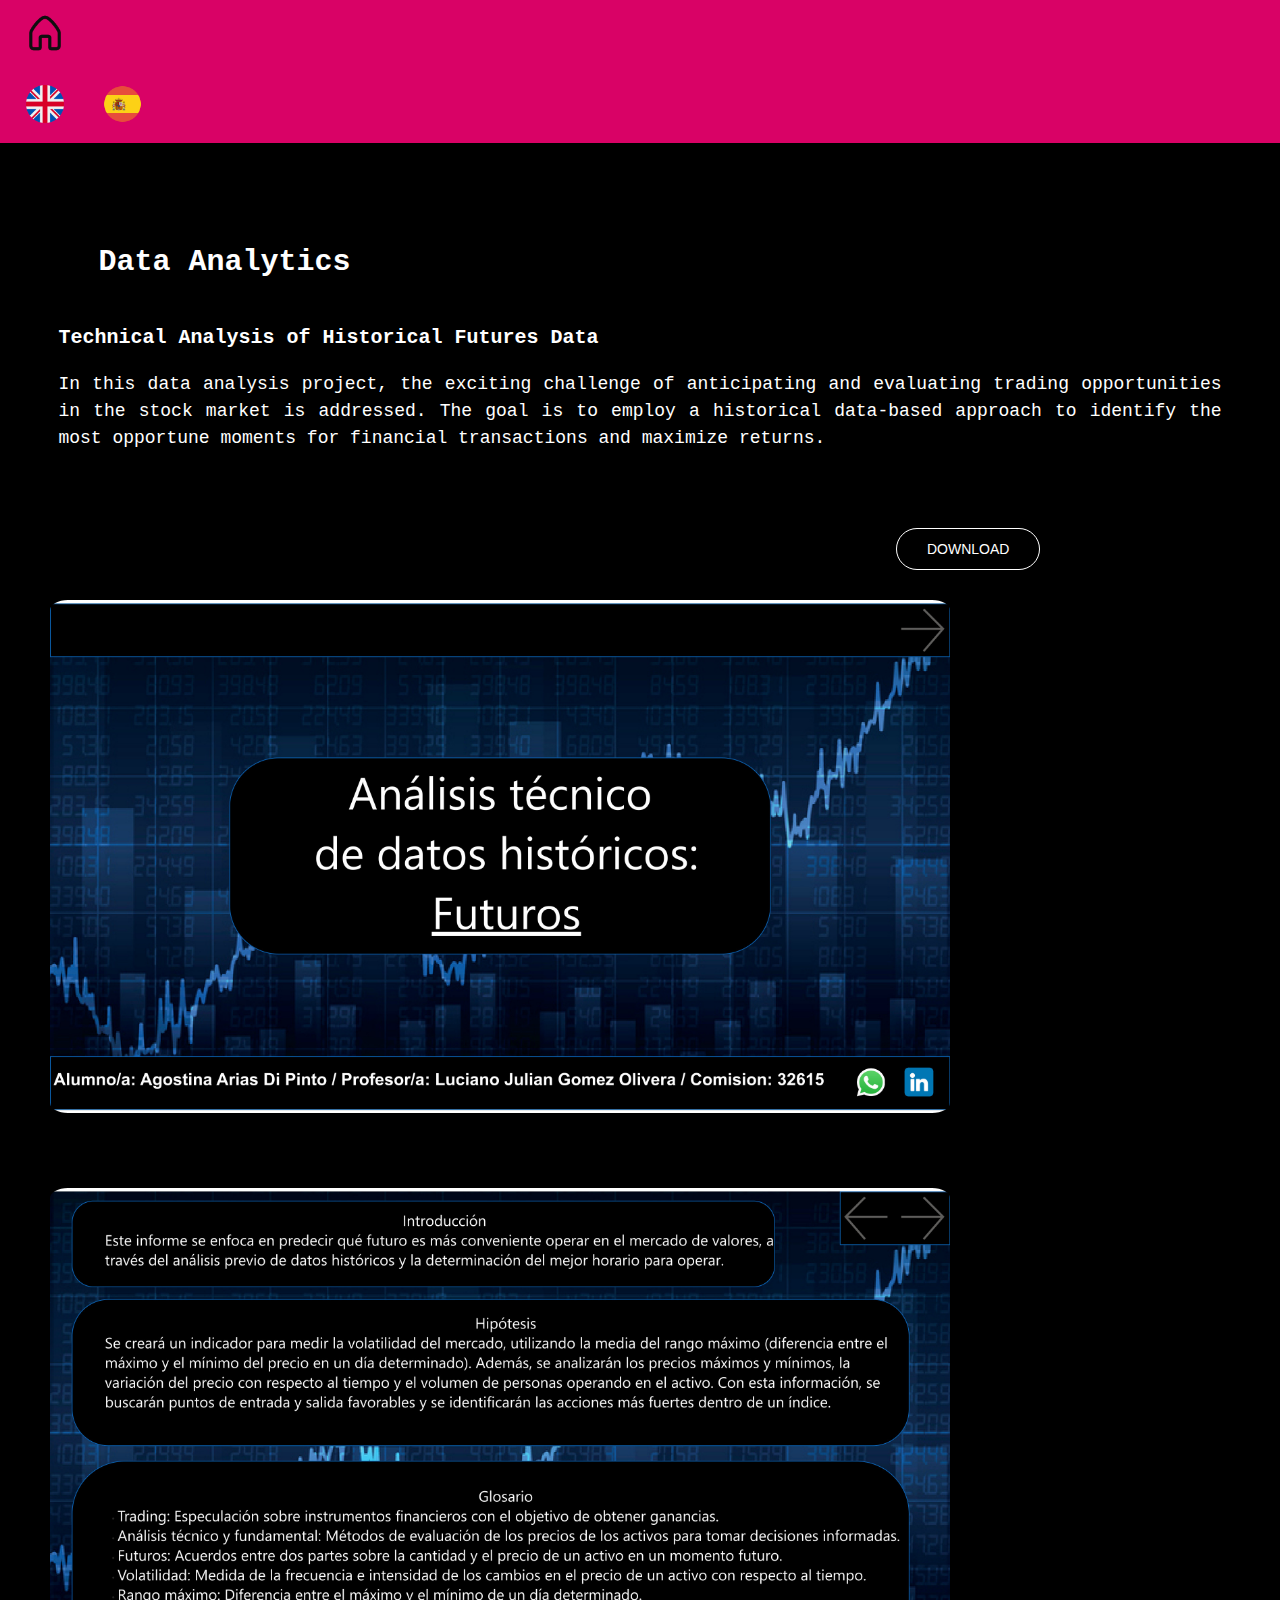
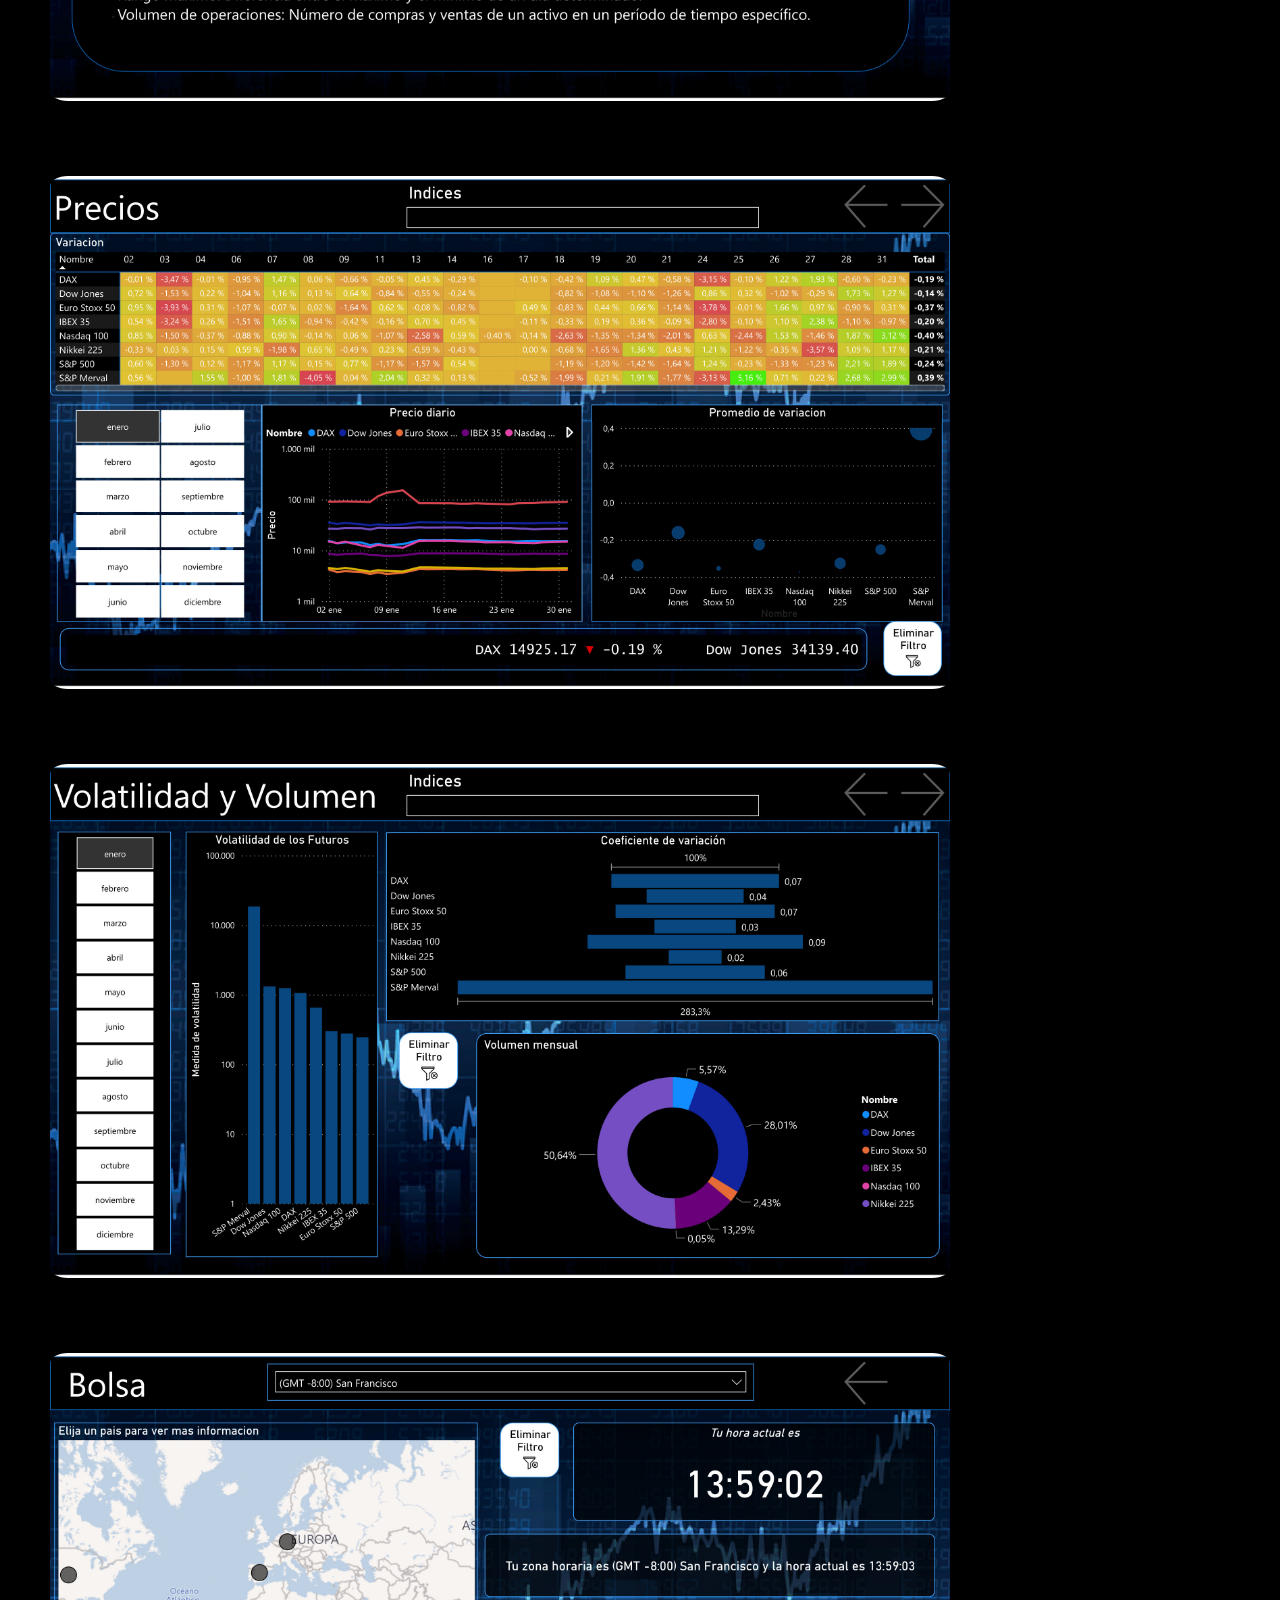
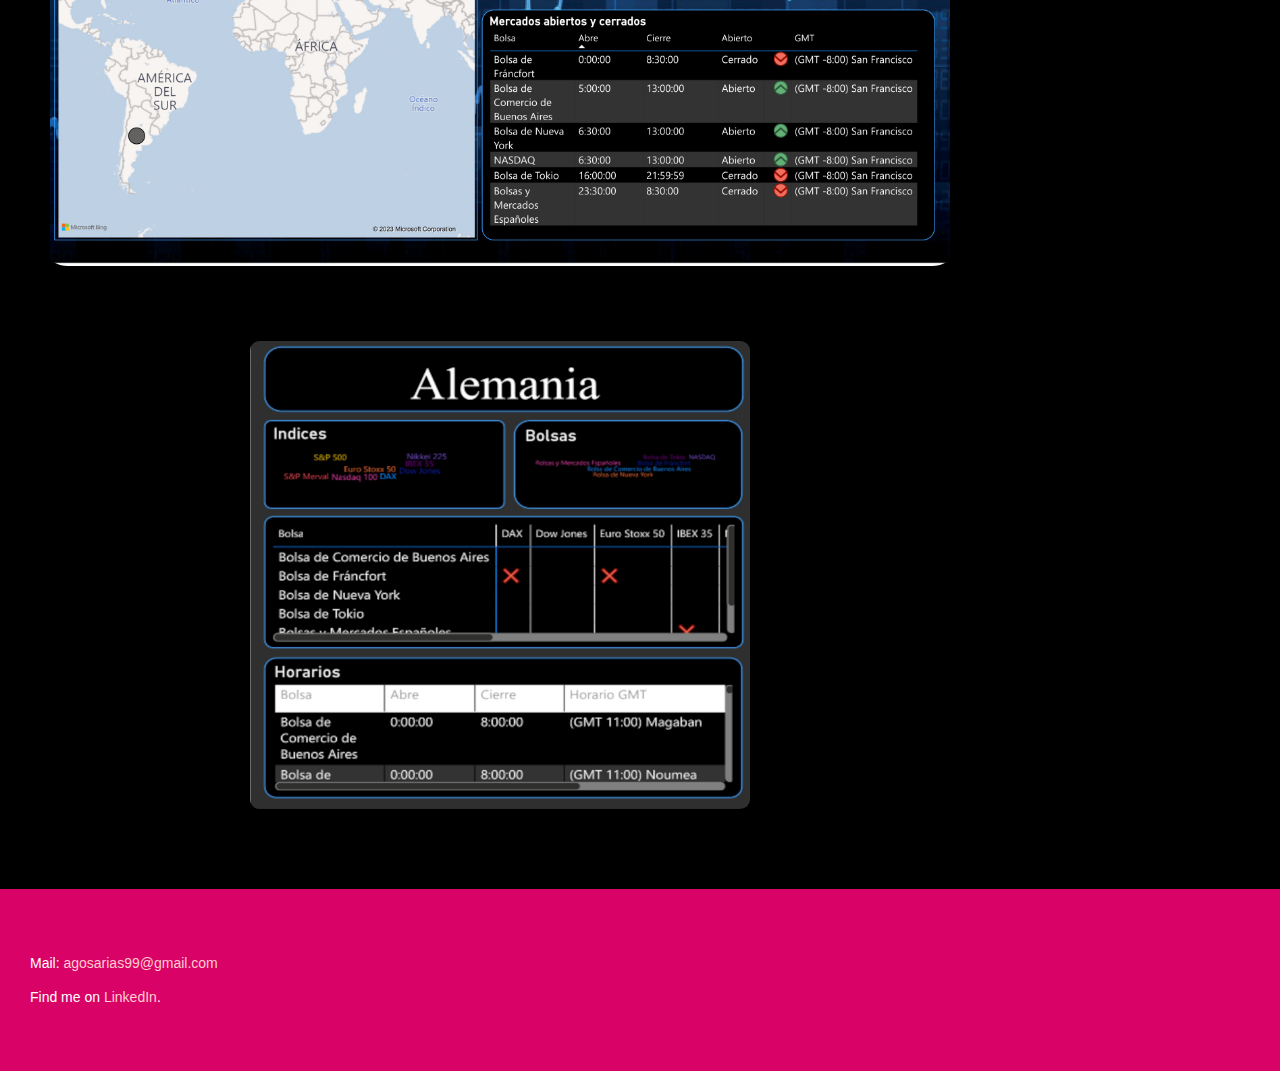
<file: data_analyticsen.html>
<!DOCTYPE html>
<html lang="en">
<head>
    <meta charset="UTF-8">
    <meta name="viewport" content="width=device-width, initial-scale=1.0">
    <title>Portafolio_AA</title>
    <link rel="stylesheet" href="styles.css">

</head>
<body>
    <header>
        <nav>
          <div class="menu">
            <a href="index.html"><img src="style/home-svgrepo-com.png"></a>
          </div>
          <div class="language">
            <a href="data_analyticsen.html"><img src="style/Leng/en.png"></a>
            <a href="data_analyticssp.html"><img src="style/Leng/sp.png"></a>
          </div>
        </nav>
      </header>
        
    
   
    <section>
        <div class="description">
            <h1>Data Analytics</h1>
            <h2>Technical Analysis of Historical Futures Data</h2>
            <p>In this data analysis project, the exciting challenge of anticipating and evaluating trading opportunities in the stock market is addressed. The goal is to employ a historical data-based approach to identify the most opportune moments for financial transactions and maximize returns.</p>
          </div>
          
    <a href="https://drive.google.com/drive/folders/1drjqB3GhQUKPwuLiSXVBpHR9OFXZ-8nk?usp=sharing" class="btn">Download</a>
        <div class="project_card">
            <div class="project_image" >
                <img src="documentation_proyects/PB_proyecto1.jpg" alt="pb1">
            </div>
            <div class="project_image" >
                <img src="documentation_proyects/PB_proyecto2.jpg" alt="pb2">
            </div><div class="project_image" >
                <img src="documentation_proyects/PB_proyecto3.jpg" alt="pb3">
            </div>
            <div class="project_image" >
                <img src="documentation_proyects/PB_proyecto4.jpg" alt="pb4">
            </div>
            <div class="project_image" >
                <img src="documentation_proyects/PB_proyecto5.jpg" alt="pb5">
            </div><div class="project_image" >
                <img src="documentation_proyects/PB_proyecto6.jpg" alt="pb6">
            </div>
        </div> 
    </section>
    

    <footer>
        <p>Mail: <a href="mailto:agosarias99@gmail.com">agosarias99@gmail.com</a></p>
        <p>Find me on <a href="https://www.linkedin.com/in/agosarias/" target="_blank">LinkedIn</a>.</p>
      </footer>
    


</body>
</html>
</file>
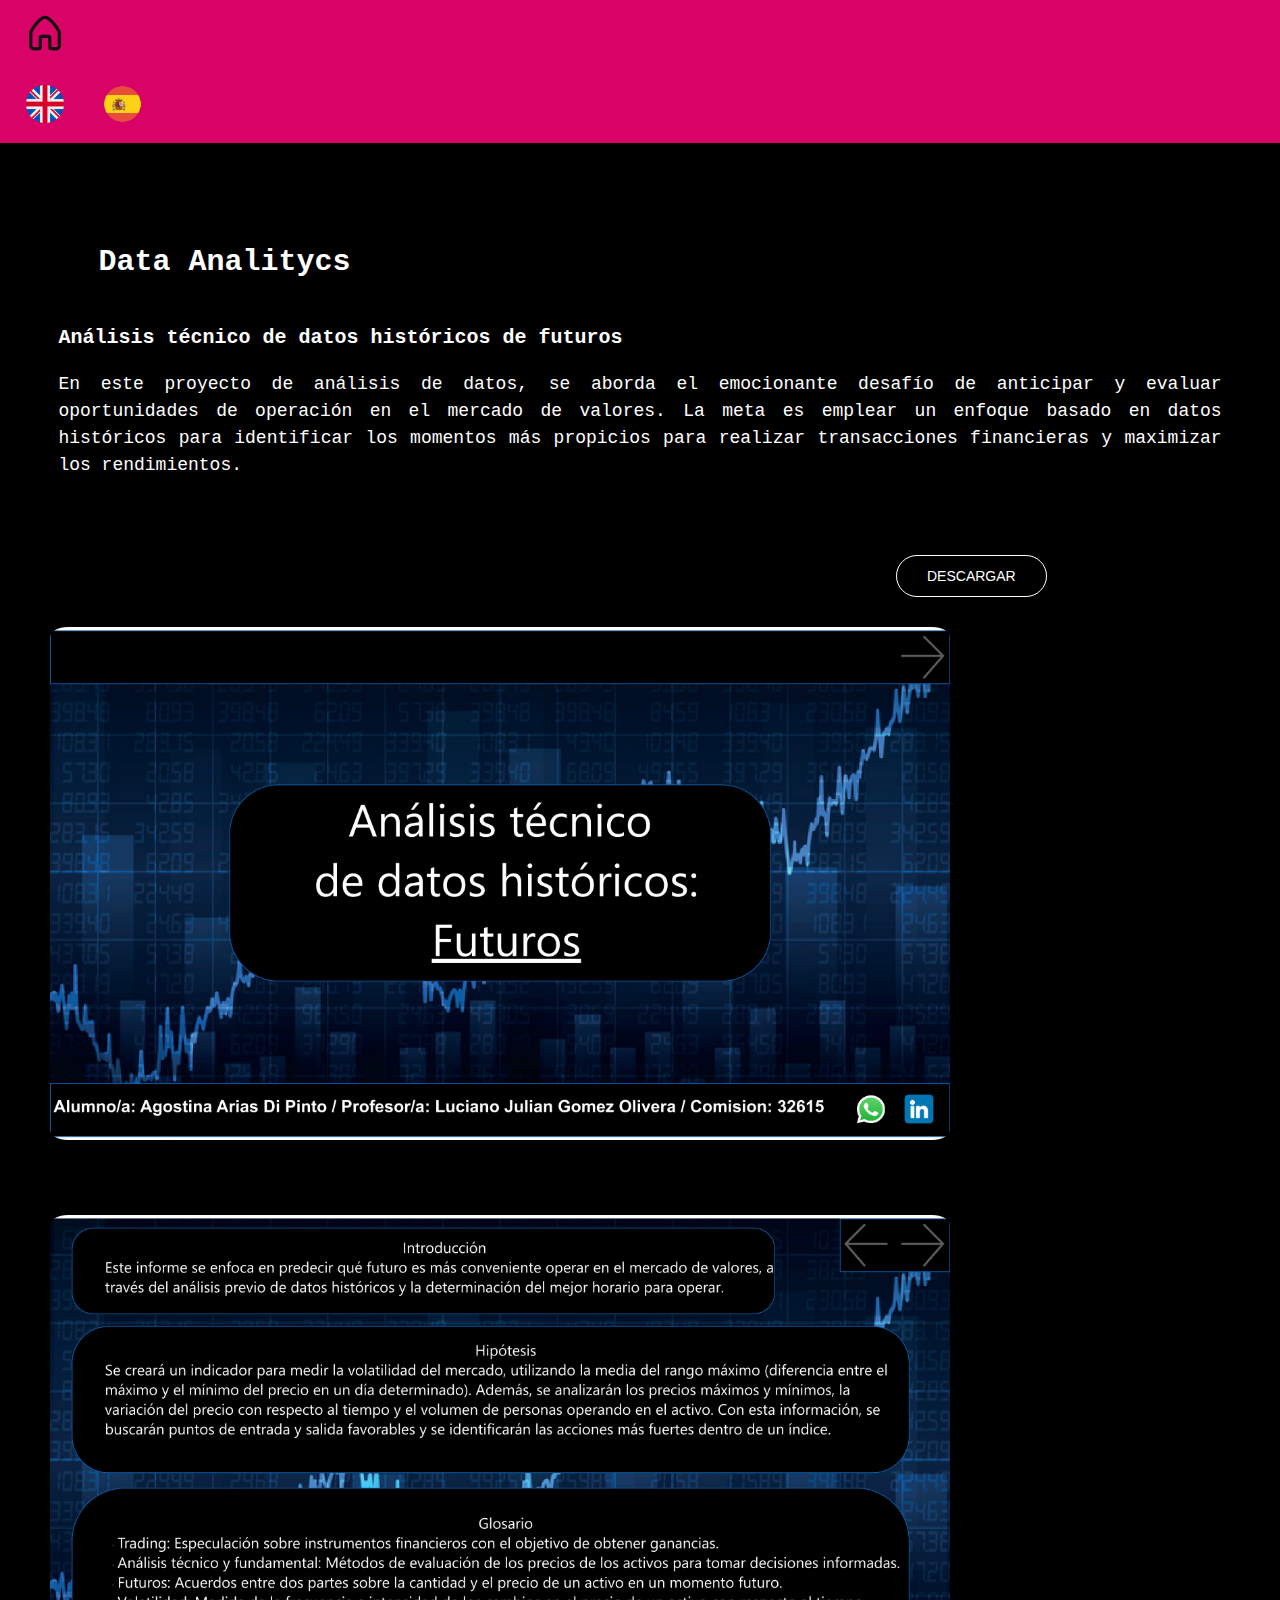
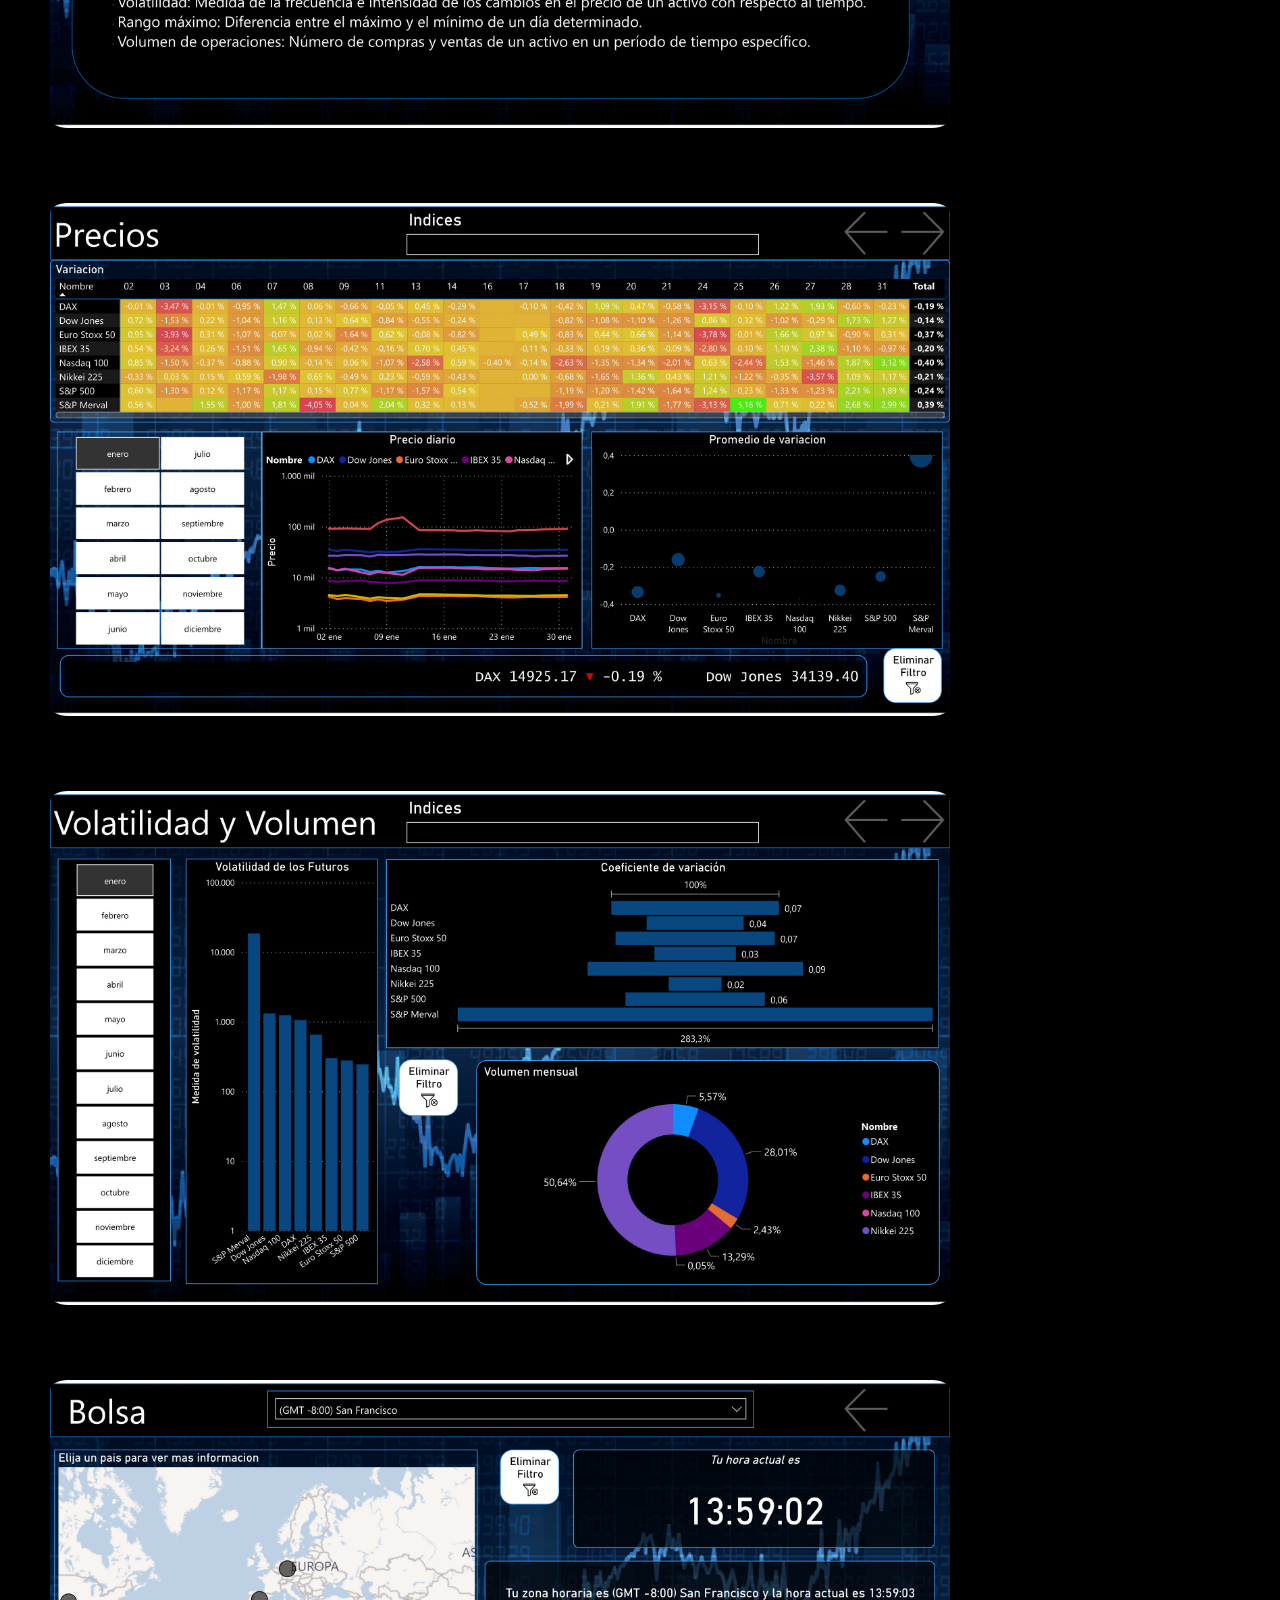
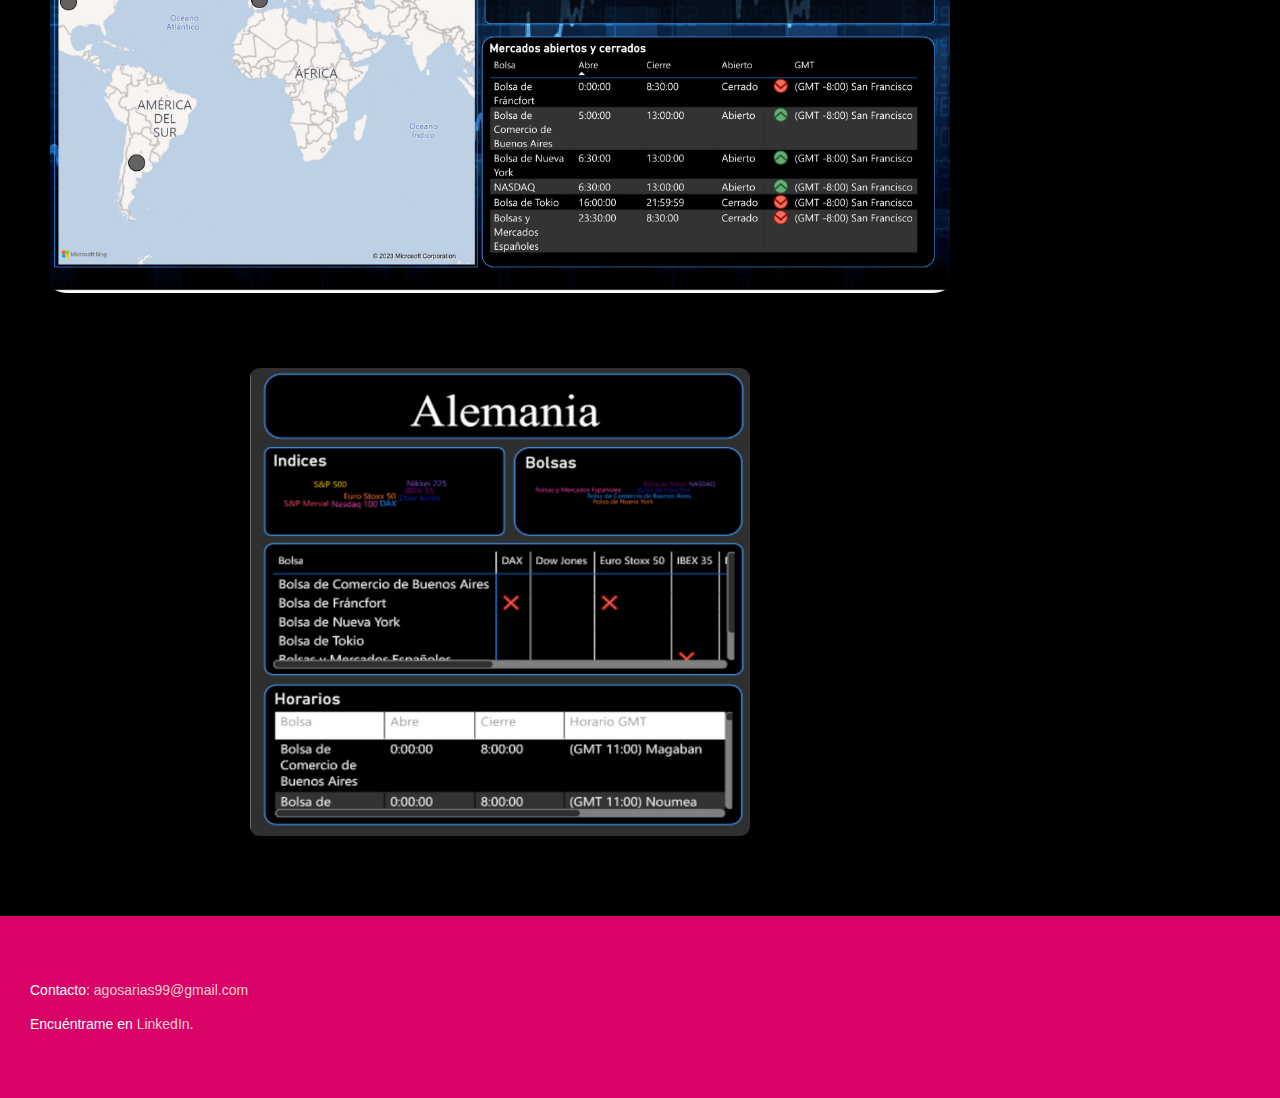
<file: data_analyticssp.html>
<!DOCTYPE html>
<html lang="en">
<head>
    <meta charset="UTF-8">
    <meta name="viewport" content="width=device-width, initial-scale=1.0">
    <title>Portafolio_AA</title>
    <link rel="stylesheet" href="styles.css">

</head>
<body>
    <header>
        <nav>
          <div class="menu">
            <a href="index.html"><img src="style/home-svgrepo-com.png"></a>
          </div>
          <div class="language">
            <a href="data_analyticsen.html"><img src="style/Leng/en.png"></a>
            <a href="data_analyticssp.html"><img src="style/Leng/sp.png"></a>
          </div>
        </nav>
      </header>
        
    
   
    <section>
<div class="description">
<h1>Data Analitycs</h1>
<h2>Análisis técnico de datos históricos de futuros</h2>
<p>En este proyecto de análisis de datos, se aborda el emocionante desafío de anticipar y evaluar oportunidades de operación en el mercado de valores. La meta es emplear un enfoque basado en datos históricos para identificar los momentos más propicios para realizar transacciones financieras y maximizar los rendimientos.</p>
</div>
    <a href="https://drive.google.com/drive/folders/1drjqB3GhQUKPwuLiSXVBpHR9OFXZ-8nk?usp=sharing" class="btn">Descargar</a>
        <div class="project_card">
            <div class="project_image" >
                <img src="documentation_proyects/PB_proyecto1.jpg" alt="pb1">
            </div>
            <div class="project_image" >
                <img src="documentation_proyects/PB_proyecto2.jpg" alt="pb2">
            </div><div class="project_image" >
                <img src="documentation_proyects/PB_proyecto3.jpg" alt="pb3">
            </div>
            <div class="project_image" >
                <img src="documentation_proyects/PB_proyecto4.jpg" alt="pb4">
            </div>
            <div class="project_image" >
                <img src="documentation_proyects/PB_proyecto5.jpg" alt="pb5">
            </div><div class="project_image" >
                <img src="documentation_proyects/PB_proyecto6.jpg" alt="pb6">
            </div>
        </div> 
    </section>
    

 <footer>
  <p>Contacto: <a href="mailto:agosarias99@gmail.com">agosarias99@gmail.com</a></p>
  <p>Encuéntrame en <a href="https://www.linkedin.com/in/agosarias/" target="_blank">LinkedIn</a>.</p>
</footer>



</body>
</html>
</file>
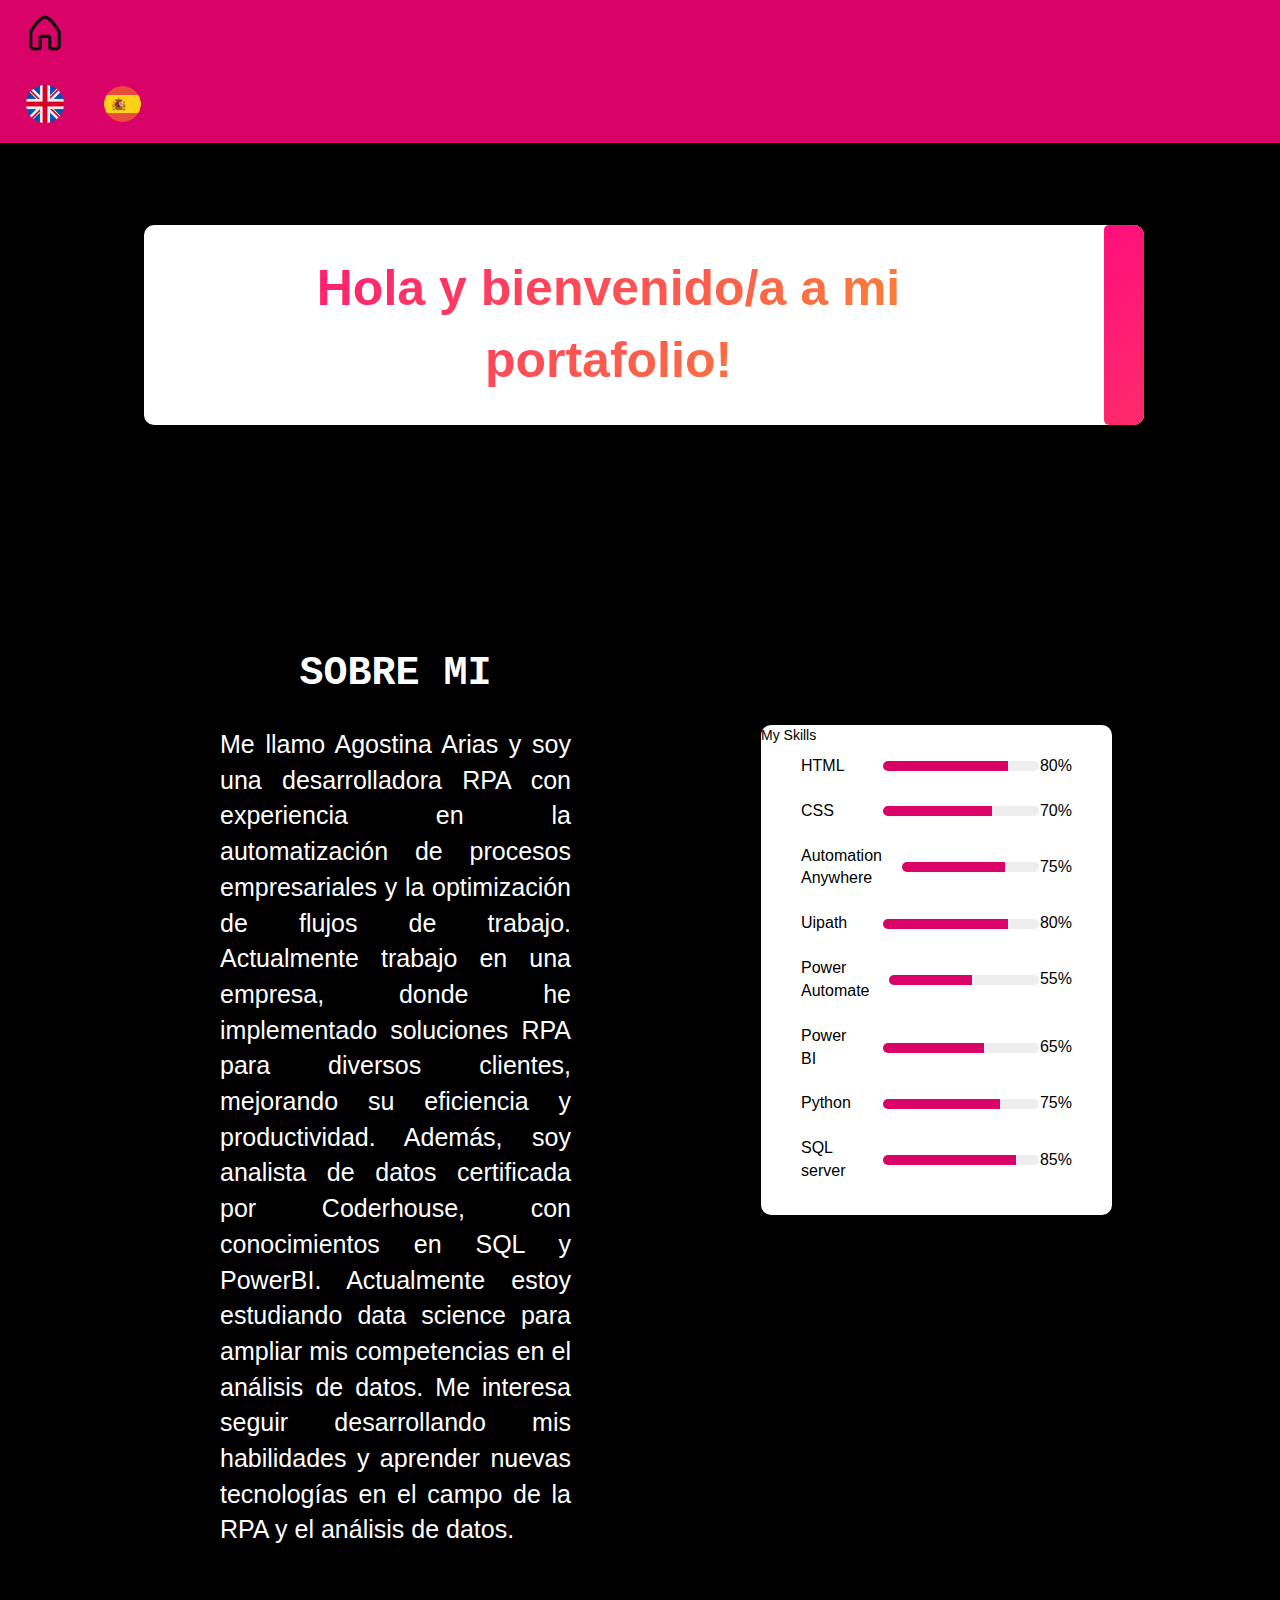
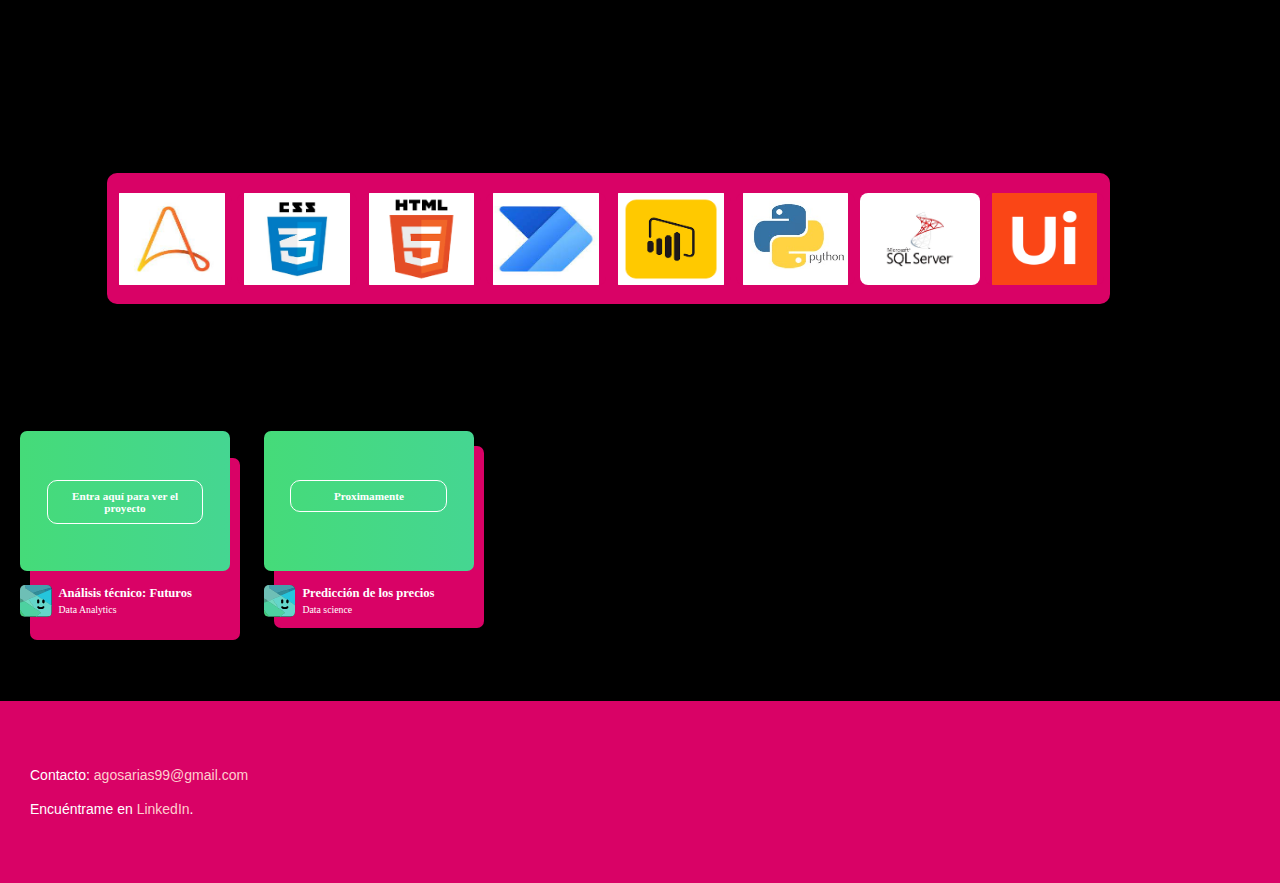
<file: indexsp.html>
<!DOCTYPE html>
<html lang="en">
<head>
    <meta charset="UTF-8">
    <meta name="viewport" content="width=device-width, initial-scale=1.0">
    <title>Portafolio_AA</title>
    <link rel="stylesheet" href="styles.css">

</head>
<body>
  <header>
    <nav>
      <div class="menu">
        <a href="index.html"><img src="style/home-svgrepo-com.png"></a>
      </div>
      <div class="language">
        <a href="index.html"><img src="style/Leng/en.png"></a>
        <a href="indexsp.html"><img src="style/Leng/sp.png"></a>
      </div>
    </nav>
  </header>
    
    <section id="proyectos">
      <div class="presentation">
        <div class="presentation_card">
        <div class="front-content">
          <p>Hola y bienvenido/a a mi portafolio!</p>
        </div>
        <div class="content">
          <p>
            Cree esta página para que puedas visualizar las herramientas y proyectos que he hecho ultimamente. 
            Espero que te guste! 
          </p>
          <img src="my_photo.jpg" alt="my_photo">

        </div>
      </div>
      </div>





      <div class="main-container">
        <div class="about-me">
  <h3> SOBRE MI </h3>
  <p>Me llamo Agostina Arias y soy una desarrolladora RPA con experiencia en la automatización de 
    procesos empresariales y la optimización de flujos de trabajo. 
     Actualmente trabajo en una empresa, donde he implementado soluciones RPA
     para diversos clientes, mejorando su eficiencia y productividad. 
     Además, soy analista de datos certificada por Coderhouse, con 
     conocimientos en SQL y PowerBI. Actualmente estoy 
     estudiando data science para ampliar mis competencias en el análisis 
     de datos. Me interesa seguir desarrollando mis habilidades y aprender 
     nuevas tecnologías en el campo de la RPA y el análisis de datos.</p>
    </div>

    <div class="skills">
      <div class="header_skill">My Skills</div>
      <div class="body">
        <div class="skill">
          <div class="skill-name html">HTML</div>
          <div class="skill-level">
            <div style="width: 80%" class="skill-percent"></div>
          </div>
          <div class="skill-percent-number">80%</div>
        </div>
        <div class="skill">
          <div class="skill-name css">CSS</div>
          <div class="skill-level">
            <div style="width: 70%" class="skill-percent"></div>
          </div>
          <div class="skill-percent-number">70%</div>
        </div>
        <div class="skill">
          <div class="skill-name aa">Automation Anywhere</div>
          <div class="skill-level">
            <div style="width: 75%" class="skill-percent"></div>
          </div>
          <div class="skill-percent-number">75%</div>
        </div>
        <div class="skill">
          <div class="skill-name uipath">Uipath</div>
          <div class="skill-level">
            <div style="width: 80%" class="skill-percent"></div>
          </div>
          <div class="skill-percent-number">80%</div>
        </div>
        <div class="skill">
          <div class="skill-name pa">Power Automate</div>
          <div class="skill-level">
            <div style="width: 55%" class="skill-percent"></div>
          </div>
          <div class="skill-percent-number">55%</div>
        </div>
        <div class="skill">
          <div class="skill-name pb">Power BI</div>
          <div class="skill-level">
            <div style="width: 65%" class="skill-percent"></div>
          </div>
          <div class="skill-percent-number">65%</div>
        </div>
        <div class="skill">
          <div class="skill-name python">Python</div>
          <div class="skill-level">
            <div style="width: 75%" class="skill-percent"></div>
          </div>
          <div class="skill-percent-number">75%</div>
        </div>
        <div class="skill">
          <div class="skill-name sqlserver">SQL server</div>
          <div class="skill-level">
            <div style="width: 85%" class="skill-percent"></div>
          </div>
          <div class="skill-percent-number">85%</div>
        </div>
      </div>

    </div>
</div>



        <div class="card">   
            <p><img src="logo_programs/aa.jpg" alt="aa"></p>
            <p><img src="logo_programs/css3.jpg" alt="css3"></p>
            <p><img src="logo_programs/html.png" alt="html">
            </p> 
            <p><img src="logo_programs/power automate.jpg" alt="powerautomate"></p>
            <p><img src="logo_programs/power bi.png" alt="power bi"></p>
            <p><img src="logo_programs/python.jpg" alt="python"></p>
            <p><img src="logo_programs/sqlserver.png" alt="sqlserver"></p>
            <p><img src="logo_programs/uipath.png" alt="uipath"></p>
        </div>
        <br>

        <br>
        <div class="main">
            <div class="card_proyectos">
              <div class="fl">
                <div class="fullscreen">
                  <svg class="fullscreen_svg" viewBox="0 0 100 100"><path d="M3.563-.004a3.573 3.573 0 0 0-3.527 4.09l-.004-.02v28.141c0 1.973 1.602 3.57 3.57 3.57s3.57-1.598 3.57-3.57V12.218v.004l22.461 22.461a3.571 3.571 0 0 0 6.093-2.527c0-.988-.398-1.879-1.047-2.523L12.218 7.172h19.989c1.973 0 3.57-1.602 3.57-3.57s-1.598-3.57-3.57-3.57H4.035a3.008 3.008 0 0 0-.473-.035zM96.333 0l-.398.035.02-.004h-28.16a3.569 3.569 0 0 0-3.57 3.57 3.569 3.569 0 0 0 3.57 3.57h19.989L65.323 29.632a3.555 3.555 0 0 0-1.047 2.523 3.571 3.571 0 0 0 6.093 2.527L92.83 12.221v19.985a3.569 3.569 0 0 0 3.57 3.57 3.569 3.569 0 0 0 3.57-3.57V4.034v.004a3.569 3.569 0 0 0-3.539-4.043l-.105.004zM3.548 64.23A3.573 3.573 0 0 0 .029 67.8v28.626-.004l.016.305-.004-.016.004.059v-.012l.039.289-.004-.023.023.121-.004-.023c.074.348.191.656.34.938l-.008-.02.055.098-.008-.02.148.242-.008-.012.055.082-.008-.012c.199.285.43.531.688.742l.008.008.031.027.004.004c.582.461 1.32.742 2.121.762h.004l.078.004h28.61a3.569 3.569 0 0 0 3.57-3.57 3.569 3.569 0 0 0-3.57-3.57H12.224l22.461-22.461a3.569 3.569 0 0 0-2.492-6.125l-.105.004h.008a3.562 3.562 0 0 0-2.453 1.074L7.182 87.778V67.793a3.571 3.571 0 0 0-3.57-3.57h-.055.004zm92.805 0a3.573 3.573 0 0 0-3.519 3.57v19.993-.004L70.373 65.328a3.553 3.553 0 0 0-2.559-1.082h-.004a3.573 3.573 0 0 0-3.566 3.57c0 1.004.414 1.91 1.082 2.555l22.461 22.461H67.802a3.57 3.57 0 1 0 0 7.14h28.606c.375 0 .742-.059 1.082-.168l-.023.008.027-.012-.02.008.352-.129-.023.008.039-.02-.02.008.32-.156-.02.008.023-.016-.008.008c.184-.102.34-.207.488-.32l-.008.008.137-.113-.008.004.223-.211.008-.008c.156-.164.301-.34.422-.535l.008-.016-.008.016.008-.02.164-.285.008-.02-.008.016.008-.02c.098-.188.184-.406.246-.633l.008-.023-.004.008.008-.023a3.44 3.44 0 0 0 .121-.852v-.004l.004-.078V67.804a3.569 3.569 0 0 0-3.57-3.57h-.055.004z"></path></svg>
                </div>
              </div>
              <div class="card_content" href="data_analytics.html" target="da">
                <a href="data_analyticssp.html" target="da">
                <button>Entra aquí para ver el proyecto</button>
              </a>
            </div>
              <div class="card_back"></div>
            </div>
            <div class="data">
             <div class="img">
                
                <svg viewBox="0 0 80 80" version="1.1" xmlns="http://www.w3.org/2000/svg">
                <g stroke-linecap="butt" fill="none" stroke-width="2.00">
                <path d="M 14.06 0.00
                  Q 13.33 4.09 13.93 7.52
                  A 1.04 1.02 -78.7 0 0 14.37 8.19
                  L 32.87 20.19" stroke="#59afb1"></path>
                <path d="M 32.87 20.19
                  L 42.25 26.79" stroke="#4fa6a8"></path>
                <path d="M 42.25 26.79
                  C 41.40 28.26 24.14 34.92 21.32 36.20" stroke="#69cbc0"></path>
                <path d="M 21.32 36.20
                  Q 15.81 38.21 11.00 41.21" stroke="#6fcdbb"></path>
                <path d="M 11.00 41.21
                  L 9.75 40.96" stroke="#5ec8ab"></path>
                <path d="M 9.75 40.96
                  Q 5.99 37.71 1.71 35.19
                  A 1.00 1.00 0.0 0 0 0.22 35.85
                  L 0.00 36.94" stroke="#5cae9e"></path>
                <path d="M 79.95 6.12
                  L 62.46 11.32" stroke="#3190a6"></path>
                <path d="M 62.46 11.32
                  Q 47.42 14.67 32.87 20.19" stroke="#3a96a3"></path>
                <path d="M 80.00 11.06
                  L 64.50 17.46" stroke="#22a3be"></path>
                <path d="M 64.50 17.46
                  L 62.46 11.32" stroke="#28879d"></path>
                <path d="M 64.50 17.46
                  L 43.00 26.96" stroke="#2ba9bb"></path>
                <path d="M 43.00 26.96
                  L 42.25 26.79" stroke="#4ab2b2"></path>
                <path d="M 80.00 52.31
                  Q 71.64 45.91 62.46 40.67" stroke="#45ced3"></path>
                <path d="M 62.46 40.67
                  Q 62.43 36.88 58.50 36.79" stroke="#13636e"></path>
                <path d="M 58.50 36.79
                  Q 50.07 32.95 43.00 26.96" stroke="#45ced3"></path>
                <path d="M 58.50 36.79
                  Q 55.85 40.04 56.86 44.07
                  C 57.53 46.71 60.02 47.68 61.77 45.19
                  Q 61.91 44.99 61.94 44.74
                  L 62.46 40.67" stroke="#326b65"></path>
                <path d="M 40.81 79.86
                  Q 46.22 74.94 52.34 70.94
                  A 1.00 1.00 0.0 0 0 52.39 69.30
                  Q 44.74 63.65 43.10 62.62
                  Q 34.11 56.98 32.50 55.79" stroke="#59d4b5"></path>
                <path d="M 32.50 55.79
                  C 36.74 55.42 30.64 48.79 29.79 47.81
                  C 27.54 45.21 26.34 42.09 24.05 39.44
                  Q 22.66 37.82 21.32 36.20" stroke="#6ad8c5"></path>
                <path d="M 48.75 39.07
                  A 2.30 2.30 0.0 0 0 46.45 36.77
                  L 46.05 36.77
                  A 2.30 2.30 0.0 0 0 43.75 39.07
                  L 43.75 44.21
                  A 2.30 2.30 0.0 0 0 46.05 46.51
                  L 46.45 46.51
                  A 2.30 2.30 0.0 0 0 48.75 44.21
                  L 48.75 39.07" stroke="#326b65"></path>
                <path d="M 58.63 54.41
                  C 54.90 57.18 50.72 56.87 46.91 54.39
                  A 1.00 0.99 51.9 0 0 46.04 54.28
                  C 42.37 55.52 43.88 58.13 46.28 59.41
                  Q 53.38 63.20 60.15 58.94
                  C 62.54 57.43 62.47 54.80 59.41 54.23
                  A 1.00 1.00 0.0 0 0 58.63 54.41" stroke="#326b65"></path>
                <path d="M 9.75 40.96
                  Q 5.15 43.50 0.05 44.46" stroke="#4bb793"></path>
                <path d="M 32.50 55.79
                  L 11.00 41.21" stroke="#5fd6b0"></path>
                <path d="M 11.19 80.00
                  Q 12.51 79.61 11.57 78.67
                  Q 5.99 73.11 1.70 65.70
                  C 1.28 64.97 0.74 64.76 0.00 65.19" stroke="#48d08e"></path>
                </g>
                <path d="M 0.00 0.00
                  L 14.06 0.00
                  Q 13.33 4.09 13.93 7.52
                  A 1.04 1.02 -78.7 0 0 14.37 8.19
                  L 32.87 20.19
                  L 42.25 26.79
                  C 41.40 28.26 24.14 34.92 21.32 36.20
                  Q 15.81 38.21 11.00 41.21
                  L 9.75 40.96
                  Q 5.99 37.71 1.71 35.19
                  A 1.00 1.00 0.0 0 0 0.22 35.85
                  L 0.00 36.94
                  L 0.00 0.00
                  Z" fill="#6ebfb6"></path>
                <path d="M 14.06 0.00
                  L 80.00 0.00
                  L 79.95 6.12
                  L 62.46 11.32
                  Q 47.42 14.67 32.87 20.19
                  L 14.37 8.19
                  A 1.04 1.02 -78.7 0 1 13.93 7.52
                  Q 13.33 4.09 14.06 0.00
                  Z" fill="#439eac"></path>
                <path d="M 79.95 6.12
                  L 80.00 11.06
                  L 64.50 17.46
                  L 62.46 11.32
                  L 79.95 6.12
                  Z" fill="#1f81a0"></path>
                <path d="M 62.46 11.32
                  L 64.50 17.46
                  L 43.00 26.96
                  L 42.25 26.79
                  L 32.87 20.19
                  Q 47.42 14.67 62.46 11.32
                  Z" fill="#308d99"></path>
                <path d="M 80.00 11.06
                  L 80.00 52.31
                  Q 71.64 45.91 62.46 40.67
                  Q 62.43 36.88 58.50 36.79
                  Q 50.07 32.95 43.00 26.96
                  L 64.50 17.46
                  L 80.00 11.06
                  Z" fill="#25c5dc"></path>
                <path d="M 42.25 26.79
                  L 43.00 26.96
                  Q 50.07 32.95 58.50 36.79
                  Q 55.85 40.04 56.86 44.07
                  C 57.53 46.71 60.02 47.68 61.77 45.19
                  Q 61.91 44.99 61.94 44.74
                  L 62.46 40.67
                  Q 71.64 45.91 80.00 52.31
                  L 80.00 80.00
                  L 40.81 79.86
                  Q 46.22 74.94 52.34 70.94
                  A 1.00 1.00 0.0 0 0 52.39 69.30
                  Q 44.74 63.65 43.10 62.62
                  Q 34.11 56.98 32.50 55.79
                  C 36.74 55.42 30.64 48.79 29.79 47.81
                  C 27.54 45.21 26.34 42.09 24.05 39.44
                  Q 22.66 37.82 21.32 36.20
                  C 24.14 34.92 41.40 28.26 42.25 26.79
                  Z
                  M 48.75 39.07
                  A 2.30 2.30 0.0 0 0 46.45 36.77
                  L 46.05 36.77
                  A 2.30 2.30 0.0 0 0 43.75 39.07
                  L 43.75 44.21
                  A 2.30 2.30 0.0 0 0 46.05 46.51
                  L 46.45 46.51
                  A 2.30 2.30 0.0 0 0 48.75 44.21
                  L 48.75 39.07
                  Z
                  M 58.63 54.41
                  C 54.90 57.18 50.72 56.87 46.91 54.39
                  A 1.00 0.99 51.9 0 0 46.04 54.28
                  C 42.37 55.52 43.88 58.13 46.28 59.41
                  Q 53.38 63.20 60.15 58.94
                  C 62.54 57.43 62.47 54.80 59.41 54.23
                  A 1.00 1.00 0.0 0 0 58.63 54.41
                  Z" fill="#64d6ca"></path>
                <path d="M 9.75 40.96
                  Q 5.15 43.50 0.05 44.46
                  L 0.00 36.94
                  L 0.22 35.85
                  A 1.00 1.00 0.0 0 1 1.71 35.19
                  Q 5.99 37.71 9.75 40.96
                  Z" fill="#499c85"></path>
                <path d="M 21.32 36.20
                  Q 22.66 37.82 24.05 39.44
                  C 26.34 42.09 27.54 45.21 29.79 47.81
                  C 30.64 48.79 36.74 55.42 32.50 55.79
                  L 11.00 41.21
                  Q 15.81 38.21 21.32 36.20
                  Z" fill="#70dac0"></path>
                <rect rx="2.30" height="9.74" width="5.00" y="36.77" x="43.75" fill="#000000"></rect>
                <path d="M 58.50 36.79
                  Q 62.43 36.88 62.46 40.67
                  L 61.94 44.74
                  Q 61.91 44.99 61.77 45.19
                  C 60.02 47.68 57.53 46.71 56.86 44.07
                  Q 55.85 40.04 58.50 36.79
                  Z" fill="#000000"></path>
                <path d="M 9.75 40.96
                  L 11.00 41.21
                  L 32.50 55.79
                  Q 34.11 56.98 43.10 62.62
                  Q 44.74 63.65 52.39 69.30
                  A 1.00 1.00 0.0 0 1 52.34 70.94
                  Q 46.22 74.94 40.81 79.86
                  L 11.19 80.00
                  Q 12.51 79.61 11.57 78.67
                  Q 5.99 73.11 1.70 65.70
                  C 1.28 64.97 0.74 64.76 0.00 65.19
                  L 0.05 44.46
                  Q 5.15 43.50 9.75 40.96
                  Z" fill="#4dd1a0"></path>
                <path d="M 46.91 54.39
                  C 50.72 56.87 54.90 57.18 58.63 54.41
                  A 1.00 1.00 0.0 0 1 59.41 54.23
                  C 62.47 54.80 62.54 57.43 60.15 58.94
                  Q 53.38 63.20 46.28 59.41
                  C 43.88 58.13 42.37 55.52 46.04 54.28
                  A 1.00 0.99 51.9 0 1 46.91 54.39
                  Z" fill="#000000"></path>
                <path d="M 11.19 80.00
                  L 0.00 80.00
                  L 0.00 65.19
                  C 0.74 64.76 1.28 64.97 1.70 65.70
                  Q 5.99 73.11 11.57 78.67
                  Q 12.51 79.61 11.19 80.00
                  Z" fill="#43ce7c"></path>
                </svg>
            </div>
              <div class="text">
                <div class="text_m">Análisis técnico: Futuros</div>
                <div class="text_s">Data Analytics</div>
              </div>
            </div>
            <div class="btns">
              <div class="likes">
                <svg viewBox="-2 0 105 92" class="likes_svg"><path d="M85.24 2.67C72.29-3.08 55.75 2.67 50 14.9 44.25 2 27-3.8 14.76 2.67 1.1 9.14-5.37 25 5.42 44.38 13.33 58 27 68.11 50 86.81 73.73 68.11 87.39 58 94.58 44.38c10.79-18.7 4.32-35.24-9.34-41.71Z"></path></svg><span class="likes_text">22</span>
              </div>
              <div class="comments">
                <svg title="Comment" viewBox="-405.9 238 56.3 54.8" class="comments_svg"><path d="M-391 291.4c0 1.5 1.2 1.7 1.9 1.2 1.8-1.6 15.9-14.6 15.9-14.6h19.3c3.8 0 4.4-.8 4.4-4.5v-31.1c0-3.7-.8-4.5-4.4-4.5h-47.4c-3.6 0-4.4.9-4.4 4.5v31.1c0 3.7.7 4.4 4.4 4.4h10.4v13.5z"></path></svg><span class="comments_text">12</span>
              </div>
              <div class="views">
                <svg title="Views" viewBox="0 0 30.5 16.5" class="views_svg"><path d="M15.3 0C8.9 0 3.3 3.3 0 8.3c3.3 5 8.9 8.3 15.3 8.3s12-3.3 15.3-8.3C27.3 3.3 21.7 0 15.3 0zm0 14.5c-3.4 0-6.2-2.8-6.2-6.2C9 4.8 11.8 2 15.3 2c3.4 0 6.2 2.8 6.2 6.2 0 3.5-2.8 6.3-6.2 6.3z"></path></svg><span class="views_text">332</span>
              </div>
            </div>
          </div>
          <div class="main">
            <div class="card_proyectos ">
              <div class="fl">
                <div class="fullscreen">
                  <svg class="fullscreen_svg" viewBox="0 0 100 100"><path d="M3.563-.004a3.573 3.573 0 0 0-3.527 4.09l-.004-.02v28.141c0 1.973 1.602 3.57 3.57 3.57s3.57-1.598 3.57-3.57V12.218v.004l22.461 22.461a3.571 3.571 0 0 0 6.093-2.527c0-.988-.398-1.879-1.047-2.523L12.218 7.172h19.989c1.973 0 3.57-1.602 3.57-3.57s-1.598-3.57-3.57-3.57H4.035a3.008 3.008 0 0 0-.473-.035zM96.333 0l-.398.035.02-.004h-28.16a3.569 3.569 0 0 0-3.57 3.57 3.569 3.569 0 0 0 3.57 3.57h19.989L65.323 29.632a3.555 3.555 0 0 0-1.047 2.523 3.571 3.571 0 0 0 6.093 2.527L92.83 12.221v19.985a3.569 3.569 0 0 0 3.57 3.57 3.569 3.569 0 0 0 3.57-3.57V4.034v.004a3.569 3.569 0 0 0-3.539-4.043l-.105.004zM3.548 64.23A3.573 3.573 0 0 0 .029 67.8v28.626-.004l.016.305-.004-.016.004.059v-.012l.039.289-.004-.023.023.121-.004-.023c.074.348.191.656.34.938l-.008-.02.055.098-.008-.02.148.242-.008-.012.055.082-.008-.012c.199.285.43.531.688.742l.008.008.031.027.004.004c.582.461 1.32.742 2.121.762h.004l.078.004h28.61a3.569 3.569 0 0 0 3.57-3.57 3.569 3.569 0 0 0-3.57-3.57H12.224l22.461-22.461a3.569 3.569 0 0 0-2.492-6.125l-.105.004h.008a3.562 3.562 0 0 0-2.453 1.074L7.182 87.778V67.793a3.571 3.571 0 0 0-3.57-3.57h-.055.004zm92.805 0a3.573 3.573 0 0 0-3.519 3.57v19.993-.004L70.373 65.328a3.553 3.553 0 0 0-2.559-1.082h-.004a3.573 3.573 0 0 0-3.566 3.57c0 1.004.414 1.91 1.082 2.555l22.461 22.461H67.802a3.57 3.57 0 1 0 0 7.14h28.606c.375 0 .742-.059 1.082-.168l-.023.008.027-.012-.02.008.352-.129-.023.008.039-.02-.02.008.32-.156-.02.008.023-.016-.008.008c.184-.102.34-.207.488-.32l-.008.008.137-.113-.008.004.223-.211.008-.008c.156-.164.301-.34.422-.535l.008-.016-.008.016.008-.02.164-.285.008-.02-.008.016.008-.02c.098-.188.184-.406.246-.633l.008-.023-.004.008.008-.023a3.44 3.44 0 0 0 .121-.852v-.004l.004-.078V67.804a3.569 3.569 0 0 0-3.57-3.57h-.055.004z"></path></svg>
                </div>
              </div>
              <div class="card_content">
                <button>Proximamente</button>
              </div>
              <div class="card_back"></div>
            </div>
            <div class="data">
             <div class="img">
                
                <svg viewBox="0 0 80 80" version="1.1" xmlns="http://www.w3.org/2000/svg">
                <g stroke-linecap="butt" fill="none" stroke-width="2.00">
                <path d="M 14.06 0.00
                  Q 13.33 4.09 13.93 7.52
                  A 1.04 1.02 -78.7 0 0 14.37 8.19
                  L 32.87 20.19" stroke="#59afb1"></path>
                <path d="M 32.87 20.19
                  L 42.25 26.79" stroke="#4fa6a8"></path>
                <path d="M 42.25 26.79
                  C 41.40 28.26 24.14 34.92 21.32 36.20" stroke="#69cbc0"></path>
                <path d="M 21.32 36.20
                  Q 15.81 38.21 11.00 41.21" stroke="#6fcdbb"></path>
                <path d="M 11.00 41.21
                  L 9.75 40.96" stroke="#5ec8ab"></path>
                <path d="M 9.75 40.96
                  Q 5.99 37.71 1.71 35.19
                  A 1.00 1.00 0.0 0 0 0.22 35.85
                  L 0.00 36.94" stroke="#5cae9e"></path>
                <path d="M 79.95 6.12
                  L 62.46 11.32" stroke="#3190a6"></path>
                <path d="M 62.46 11.32
                  Q 47.42 14.67 32.87 20.19" stroke="#3a96a3"></path>
                <path d="M 80.00 11.06
                  L 64.50 17.46" stroke="#22a3be"></path>
                <path d="M 64.50 17.46
                  L 62.46 11.32" stroke="#28879d"></path>
                <path d="M 64.50 17.46
                  L 43.00 26.96" stroke="#2ba9bb"></path>
                <path d="M 43.00 26.96
                  L 42.25 26.79" stroke="#4ab2b2"></path>
                <path d="M 80.00 52.31
                  Q 71.64 45.91 62.46 40.67" stroke="#45ced3"></path>
                <path d="M 62.46 40.67
                  Q 62.43 36.88 58.50 36.79" stroke="#13636e"></path>
                <path d="M 58.50 36.79
                  Q 50.07 32.95 43.00 26.96" stroke="#45ced3"></path>
                <path d="M 58.50 36.79
                  Q 55.85 40.04 56.86 44.07
                  C 57.53 46.71 60.02 47.68 61.77 45.19
                  Q 61.91 44.99 61.94 44.74
                  L 62.46 40.67" stroke="#326b65"></path>
                <path d="M 40.81 79.86
                  Q 46.22 74.94 52.34 70.94
                  A 1.00 1.00 0.0 0 0 52.39 69.30
                  Q 44.74 63.65 43.10 62.62
                  Q 34.11 56.98 32.50 55.79" stroke="#59d4b5"></path>
                <path d="M 32.50 55.79
                  C 36.74 55.42 30.64 48.79 29.79 47.81
                  C 27.54 45.21 26.34 42.09 24.05 39.44
                  Q 22.66 37.82 21.32 36.20" stroke="#6ad8c5"></path>
                <path d="M 48.75 39.07
                  A 2.30 2.30 0.0 0 0 46.45 36.77
                  L 46.05 36.77
                  A 2.30 2.30 0.0 0 0 43.75 39.07
                  L 43.75 44.21
                  A 2.30 2.30 0.0 0 0 46.05 46.51
                  L 46.45 46.51
                  A 2.30 2.30 0.0 0 0 48.75 44.21
                  L 48.75 39.07" stroke="#326b65"></path>
                <path d="M 58.63 54.41
                  C 54.90 57.18 50.72 56.87 46.91 54.39
                  A 1.00 0.99 51.9 0 0 46.04 54.28
                  C 42.37 55.52 43.88 58.13 46.28 59.41
                  Q 53.38 63.20 60.15 58.94
                  C 62.54 57.43 62.47 54.80 59.41 54.23
                  A 1.00 1.00 0.0 0 0 58.63 54.41" stroke="#326b65"></path>
                <path d="M 9.75 40.96
                  Q 5.15 43.50 0.05 44.46" stroke="#4bb793"></path>
                <path d="M 32.50 55.79
                  L 11.00 41.21" stroke="#5fd6b0"></path>
                <path d="M 11.19 80.00
                  Q 12.51 79.61 11.57 78.67
                  Q 5.99 73.11 1.70 65.70
                  C 1.28 64.97 0.74 64.76 0.00 65.19" stroke="#48d08e"></path>
                </g>
                <path d="M 0.00 0.00
                  L 14.06 0.00
                  Q 13.33 4.09 13.93 7.52
                  A 1.04 1.02 -78.7 0 0 14.37 8.19
                  L 32.87 20.19
                  L 42.25 26.79
                  C 41.40 28.26 24.14 34.92 21.32 36.20
                  Q 15.81 38.21 11.00 41.21
                  L 9.75 40.96
                  Q 5.99 37.71 1.71 35.19
                  A 1.00 1.00 0.0 0 0 0.22 35.85
                  L 0.00 36.94
                  L 0.00 0.00
                  Z" fill="#6ebfb6"></path>
                <path d="M 14.06 0.00
                  L 80.00 0.00
                  L 79.95 6.12
                  L 62.46 11.32
                  Q 47.42 14.67 32.87 20.19
                  L 14.37 8.19
                  A 1.04 1.02 -78.7 0 1 13.93 7.52
                  Q 13.33 4.09 14.06 0.00
                  Z" fill="#439eac"></path>
                <path d="M 79.95 6.12
                  L 80.00 11.06
                  L 64.50 17.46
                  L 62.46 11.32
                  L 79.95 6.12
                  Z" fill="#1f81a0"></path>
                <path d="M 62.46 11.32
                  L 64.50 17.46
                  L 43.00 26.96
                  L 42.25 26.79
                  L 32.87 20.19
                  Q 47.42 14.67 62.46 11.32
                  Z" fill="#308d99"></path>
                <path d="M 80.00 11.06
                  L 80.00 52.31
                  Q 71.64 45.91 62.46 40.67
                  Q 62.43 36.88 58.50 36.79
                  Q 50.07 32.95 43.00 26.96
                  L 64.50 17.46
                  L 80.00 11.06
                  Z" fill="#25c5dc"></path>
                <path d="M 42.25 26.79
                  L 43.00 26.96
                  Q 50.07 32.95 58.50 36.79
                  Q 55.85 40.04 56.86 44.07
                  C 57.53 46.71 60.02 47.68 61.77 45.19
                  Q 61.91 44.99 61.94 44.74
                  L 62.46 40.67
                  Q 71.64 45.91 80.00 52.31
                  L 80.00 80.00
                  L 40.81 79.86
                  Q 46.22 74.94 52.34 70.94
                  A 1.00 1.00 0.0 0 0 52.39 69.30
                  Q 44.74 63.65 43.10 62.62
                  Q 34.11 56.98 32.50 55.79
                  C 36.74 55.42 30.64 48.79 29.79 47.81
                  C 27.54 45.21 26.34 42.09 24.05 39.44
                  Q 22.66 37.82 21.32 36.20
                  C 24.14 34.92 41.40 28.26 42.25 26.79
                  Z
                  M 48.75 39.07
                  A 2.30 2.30 0.0 0 0 46.45 36.77
                  L 46.05 36.77
                  A 2.30 2.30 0.0 0 0 43.75 39.07
                  L 43.75 44.21
                  A 2.30 2.30 0.0 0 0 46.05 46.51
                  L 46.45 46.51
                  A 2.30 2.30 0.0 0 0 48.75 44.21
                  L 48.75 39.07
                  Z
                  M 58.63 54.41
                  C 54.90 57.18 50.72 56.87 46.91 54.39
                  A 1.00 0.99 51.9 0 0 46.04 54.28
                  C 42.37 55.52 43.88 58.13 46.28 59.41
                  Q 53.38 63.20 60.15 58.94
                  C 62.54 57.43 62.47 54.80 59.41 54.23
                  A 1.00 1.00 0.0 0 0 58.63 54.41
                  Z" fill="#64d6ca"></path>
                <path d="M 9.75 40.96
                  Q 5.15 43.50 0.05 44.46
                  L 0.00 36.94
                  L 0.22 35.85
                  A 1.00 1.00 0.0 0 1 1.71 35.19
                  Q 5.99 37.71 9.75 40.96
                  Z" fill="#499c85"></path>
                <path d="M 21.32 36.20
                  Q 22.66 37.82 24.05 39.44
                  C 26.34 42.09 27.54 45.21 29.79 47.81
                  C 30.64 48.79 36.74 55.42 32.50 55.79
                  L 11.00 41.21
                  Q 15.81 38.21 21.32 36.20
                  Z" fill="#70dac0"></path>
                <rect rx="2.30" height="9.74" width="5.00" y="36.77" x="43.75" fill="#000000"></rect>
                <path d="M 58.50 36.79
                  Q 62.43 36.88 62.46 40.67
                  L 61.94 44.74
                  Q 61.91 44.99 61.77 45.19
                  C 60.02 47.68 57.53 46.71 56.86 44.07
                  Q 55.85 40.04 58.50 36.79
                  Z" fill="#000000"></path>
                <path d="M 9.75 40.96
                  L 11.00 41.21
                  L 32.50 55.79
                  Q 34.11 56.98 43.10 62.62
                  Q 44.74 63.65 52.39 69.30
                  A 1.00 1.00 0.0 0 1 52.34 70.94
                  Q 46.22 74.94 40.81 79.86
                  L 11.19 80.00
                  Q 12.51 79.61 11.57 78.67
                  Q 5.99 73.11 1.70 65.70
                  C 1.28 64.97 0.74 64.76 0.00 65.19
                  L 0.05 44.46
                  Q 5.15 43.50 9.75 40.96
                  Z" fill="#4dd1a0"></path>
                <path d="M 46.91 54.39
                  C 50.72 56.87 54.90 57.18 58.63 54.41
                  A 1.00 1.00 0.0 0 1 59.41 54.23
                  C 62.47 54.80 62.54 57.43 60.15 58.94
                  Q 53.38 63.20 46.28 59.41
                  C 43.88 58.13 42.37 55.52 46.04 54.28
                  A 1.00 0.99 51.9 0 1 46.91 54.39
                  Z" fill="#000000"></path>
                <path d="M 11.19 80.00
                  L 0.00 80.00
                  L 0.00 65.19
                  C 0.74 64.76 1.28 64.97 1.70 65.70
                  Q 5.99 73.11 11.57 78.67
                  Q 12.51 79.61 11.19 80.00
                  Z" fill="#43ce7c"></path>
                </svg>
            </div>
              <div class="text">
                <div class="text_m">Predicción de los precios</div>
                <div class="text_s">Data science</div>
              </div>
            </div>
            <div class="btns">
              <div class="likes">
                <svg viewBox="-2 0 105 92" class="likes_svg"><path d="M85.24 2.67C72.29-3.08 55.75 2.67 50 14.9 44.25 2 27-3.8 14.76 2.67 1.1 9.14-5.37 25 5.42 44.38 13.33 58 27 68.11 50 86.81 73.73 68.11 87.39 58 94.58 44.38c10.79-18.7 4.32-35.24-9.34-41.71Z"></path></svg><span class="likes_text">22</span>
              </div>
              <div class="comments">
                <svg title="Comment" viewBox="-405.9 238 56.3 54.8" class="comments_svg"><path d="M-391 291.4c0 1.5 1.2 1.7 1.9 1.2 1.8-1.6 15.9-14.6 15.9-14.6h19.3c3.8 0 4.4-.8 4.4-4.5v-31.1c0-3.7-.8-4.5-4.4-4.5h-47.4c-3.6 0-4.4.9-4.4 4.5v31.1c0 3.7.7 4.4 4.4 4.4h10.4v13.5z"></path></svg><span class="comments_text">12</span>
              </div>
              <div class="views">
                <svg title="Views" viewBox="0 0 30.5 16.5" class="views_svg"><path d="M15.3 0C8.9 0 3.3 3.3 0 8.3c3.3 5 8.9 8.3 15.3 8.3s12-3.3 15.3-8.3C27.3 3.3 21.7 0 15.3 0zm0 14.5c-3.4 0-6.2-2.8-6.2-6.2C9 4.8 11.8 2 15.3 2c3.4 0 6.2 2.8 6.2 6.2 0 3.5-2.8 6.3-6.2 6.3z"></path></svg><span class="views_text">332</span>
              </div>
            </div>
          </div>

    </section>
    
 <footer>
  <p>Contacto: <a href="mailto:agosarias99@gmail.com">agosarias99@gmail.com</a></p>
  <p>Encuéntrame en <a href="https://www.linkedin.com/in/agosarias/" target="_blank">LinkedIn</a>.</p>
</footer>



</body>
</html>
</file>
<file: styles.css>
body {
    font-family: 'Helvetica Neue', Helvetica, Arial, sans-serif;
    font-size: 14px;
    line-height: 1.42857143;
    margin: 0;
    color: white;
    background-color: black;
    -moz-osx-font-smoothing: grayscale;
    -webkit-font-smoothing: antialiased;
    position: relative;
}

header {
  background-color: hsl(332, 98%, 43%);	text-align: left;
color: white;
	height: auto;
	background-size: cover;
	background-attachment: fixed;
	overflow: hidden;
  font-family: 'Poppins', sans-serif;;
  font-size: 50px;    
  padding: 0px 0;

}


header img {
  width: 3%;
  margin-left: 2%;
}

body, html {
    font-family: 'Poppins', sans-serif;
    height: 100%;
}

/* Estilos para la sección "proyectos" */
#proyectos {
    padding: 20px;
}

.proyecto {
    margin-bottom: 30px;
}



footer {
    background-color:  hsl(332, 98%, 43%);
    color: #ffffff;
    padding: 50px 30px;
    margin-top: 50px;
}

footer a {
    color: #ffcece;
    text-decoration: none;
}

footer a:hover {
    color: #fff;
}
.card {
  width: 80%;
  height: 120px;
  border-radius: 10px;
  background:  hsl(332, 98%, 43%);
  display: flex;
  gap: 5px;
  padding: .4em;
  margin: 7%;
}

.card p {width: 100%;
  height: auto;
  flex: 1;
  overflow: hidden;
  cursor: pointer;
  border-radius: 8px;
  transition: all .5s;
  background: hsl(332, 98%, 43%);
  border: 0px solid #ff5a91;
  display: flex;
  justify-content: center;
  align-items: center;
  border: 2px;
}

.card p:hover {
  flex: 2;
}

.card p img {
  padding: .5em;
  text-align: center;
  /*transform: rotate(-90deg);*/
  transition: all .5s;
  text-transform: uppercase;
  color: #ff568e;
  letter-spacing: .1em;
  width: 100%; 
  height: 100%; 
}
/*
.card p:hover img {
  transform: rotate(-90deg);
}*/

/* CodePen Card */

.card_proyectos {
  width: 15em;
  height: 10em;
  background: linear-gradient(270deg, #ce68d9, #45c6db, #45db79);
  background-size: 800% 800%;
  -webkit-animation: AnimationName 3s ease infinite;
  -moz-animation: AnimationName 3s ease infinite;
  animation: AnimationName 3s ease infinite;
  transition: .4s ease-in-out;
  border-radius: 7px;
  cursor: pointer;margin-right: 30px;
  
}

.fl {
  display: flex;
  justify-content: flex-end;
  opacity: 0;
  transition: .2s ease-in-out;
}

.fl:hover .fullscreen {
  scale: 1.2;
}

.fl:hover .fullscreen_svg {
  fill: white;
}
.main {
  display: inline-block;

}
.fullscreen {
  width: 1.5em;
  height: 1.5em;
  border-radius: 5px;
  background-color: hsl(332, 98%, 43%);
  margin: 1em;
  margin-right: 0.5em;
  display: flex;
  align-items: center;
  justify-content: center;
  transition: .2s ease-in-out;
  box-shadow: 2px 2px 6px rgba(0,0,0,.4);
}

.fullscreen_svg {
  width: 15px;
  height: 15px;
  fill: rgb(177, 176, 176);
  transition: .2s ease-in-out;
}

.card_back {
  position: absolute;
  width: 15em;
  height: 13em;
  background-color: hsl(332, 98%, 43%);
  border-radius: 7px;
  margin-top: -4.7em;
  margin-left: 0.7em;
  transition: .2s ease-in-out;
  z-index: -1;
}

.main:hover .card_back {
  margin-top: -5.9em;
  margin-left: 0em;
  scale: 1.1;
  height: 15.25em;
  cursor: pointer;
}

.main:hover .fl {
  opacity: 1;
  cursor: pointer;
  margin-right: 0.5em;
}

.data {
  display: flex;
  flex-direction: row;
  margin-top: 1em;
}

.img {
  width: 2.25em;
  height: 2.25em;
  background-color: #252525;
  border-radius: 5px;
  overflow: hidden;
}

.text {
  display: flex;
  justify-content: center;
  flex-direction: column;
  margin-left: 0.5em;
  font-family: Montserrat;
  color: white;
}

.text_m {
  font-weight: bold;
  font-size: 0.9em;
}

.text_s {
  font-size: 0.7em;
}

.btns {
  display: flex;
  gap: 0.5em;
  transition: .2s ease-in-out;
}

.likes {
  display: flex;
  align-items: center;
  justify-content: center;
  width: 2.5em;
  height: 1.4em;
  border-radius: 4px;
  margin-top: -0.5em;
  opacity: 0;
  background-color: #444857;
  transition: .2s ease-in-out;
}

.likes_text {
  font-family: Montserrat;
  font-size: 0.8em;
  margin-left: 0.25em;
  color: white;
}

.likes_svg {
  width: 12px;
  height: 12px;
  fill: white;
}

.likes:hover {
  background-color: #5A5F73;
  cursor: pointer;
}

.comments {
  display: flex;
  align-items: center;
  justify-content: center;
  width: 2.5em;
  height: 1.4em;
  border-radius: 4px;
  margin-top: -0.5em;
  opacity: 0;
  background-color: #444857;
  transition: .24s ease-in-out;
}

.comments_text {
  font-family: Montserrat;
  font-size: 0.8em;
  margin-left: 0.25em;
  color: white;
}

.comments_svg {
  width: 12px;
  height: 12px;
  fill: white;
}

.comments:hover {
  background-color: #5A5F73;
  cursor: pointer;
}

.views {
  display: flex;
  align-items: center;
  justify-content: center;
  width: 3em;
  height: 1.4em;
  border-radius: 4px;
  margin-top: -0.5em;
  opacity: 0;
  background-color: #444857;
  transition: .28s ease-in-out;
}

.views_text {
  font-family: Montserrat;
  font-size: 0.8em;
  margin-left: 0.25em;
  color: white;
}

.views_svg {
  width: 12px;
  height: 12px;
  fill: white;
}

.views:hover {
  background-color: #5A5F73;
  cursor: pointer;
}

.main:hover .likes {
  margin-top: 0.5em;
  opacity: 1;
}

.main:hover .comments {
  margin-top: 0.5em;
  opacity: 1;
}

.main:hover .views {
  margin-top: 0.5em;
  opacity: 1;
}




.card_content {
  display: flex;
  align-items: center;
  justify-content: center;
  
}

button {
  padding: 0.8em;
  width: 14em;
  border-radius: 10px;
  font-family: Montserrat;
  font-size: 0.8em;
  align-self: center;
  outline: none;
  font-weight: bold;
  border: 1px solid white;
  background-color: transparent;
  color: white;
  transition: .4s ease-in-out;    display: inline-block;    text-align: center;
}

button::after {
  content: "(click aquí)";
  opacity: 0;
  position: absolute;
}

button::before {
  content: "∞";
  font-size: 3.5em;
  position: absolute;
  opacity: 0;
  left: 1.6em;
  top: -0.36em;
  transition: .4s ease-in-out;
}

button:hover {
  cursor: pointer;
  color: black;
  background: rgba(255, 255, 255, 0.2);
  border-radius: 15px;
  box-shadow: 0 4px 30px rgba(0, 0, 0, 0.1);
  backdrop-filter: blur(5px);
  -webkit-backdrop-filter: blur(5px);
  border: 1px solid rgba(255, 255, 255, 0.3);
}

button:hover::after {
  position: relative;
  opacity: 1;
  font-size: 0.7em;
}

@keyframes AnimationName {
  0% {
    background-position: 0% 50%
  }

  50% {
    background-position: 100% 50%
  }

  100% {
    background-position: 0% 50%
  }
}

button:active {
  scale: 1.1;
  opacity: 1;
  color: transparent;
  background: linear-gradient(90deg, #ce68d9, #45c6db, #45db79, #9f45b0, #e54ed0, #ffe4f2);
  background-size: 800% 800%;
  -webkit-animation: AnimationName 1s ease infinite;
  -moz-animation: AnimationName 1s ease infinite;
  animation: AnimationName 1s ease infinite;
}

button:active::before {
  color: white;
  opacity: 1;
}


.header {
  background-color: hsl(332, 98%, 43%);
  color: #000000;
  padding: 20px;
  text-align: center;
  font-size: 28px;
}

.body {
  padding: 10px;
  margin-left: 30px;
  margin-right: 30px;
}

.skill {
  display: flex;
  align-items: center;
  margin-bottom: 22px;
}

.skill-name {
  width: 100px;
  font-size: 16px;
}

.html:hover {
  color: blue;
}

.css:hover {
  color: purple;
}

.aa:hover {
  color: red;
}
.uipath:hover {
  color: rgb(233, 93, 0);
}

.pa:hover {
  color: rgb(91, 222, 255);
}

.pb:hover {
  color: rgb(226, 230, 6);
}
.python:hover {
  color: rgb(98, 63, 255);
}
.sqlserver:hover {
  color: rgb(225, 103, 230);
}
.skill-level {
  width: 250px;
  height: 10px;
  background-color: #eee;
  border-radius: 10px;
  overflow: hidden;
  margin-left: 20px;
}

.skill-percent {
  background-color: hsl(332, 98%, 43%);
  height: 100%;
}

.skill-percent-number {
  margin-left: 1px;
  font-size: 16px;
}
.main-container {
  display: flex;
  margin-top: 100px;
  font-family: "Helvetica Neue", sans-serif;
width: 80%;
margin: 200px;


}

.about-me {
  flex: 1;
  padding: 0px;
  font-size: 25px;
  text-align: justify;
margin-right: 90px;

}
 h3{
  font-size: 40px;
  text-align: center;
  margin: 20px;
  font-family: "Homer Simpson UI", monospace;
}

.skills {

  width: 100px;
  height: 490px;
  margin: 100px;
  background-color: #fff;
  box-shadow: 0 2px 5px rgba(0, 0, 0, 0.1);
  border-radius: 10px;
  overflow: hidden;
  color: #000000;  flex: 1;
  padding: 0px;
  display: block;
}

.skills:hover {
  border-bottom: 5px solid violet;
  transform: scale(1.1);
  transition: 1s ease-in-out;
}

.project_card {
  display: flex;
  flex-direction: column;
  gap: 15px; 
  display: flex;
  align-items: center;
  justify-content: center;
  width: 1000px;
  
}
.project_card .project_image {
  display: flex;
  align-items: center;
  justify-content: center;
  text-align: center;
  width: 900PX;
  margin: 3%;
  color: white;
  cursor: pointer;
  transition: 400ms;
  
}


.project_card .project_image:last-child {
  width: 50%;

}

.project_card .project_image img{
  border-radius: 2%;
  width: 100%;
}


.project_card .project_image:hover {
  transform: scale(1.1, 1.1);
}

.project_card:hover > .project_image:not(:hover) {
  filter: blur(10px);
  transform: scale(0.9, 0.9);
}

.btn:link,
.btn:visited {
 text-transform: uppercase;
 text-decoration: none;
 color: rgb(255, 255, 255);
 padding: 10px 30px;
 border: 1px solid;
 border-radius: 1000px;
 display: inline-block;
 transition: all .2s;
 position: relative;
 left: 70%;
}

.btn:hover {
 transform: translateY(-5px);
 box-shadow: 0 10px 20px rgba(27, 27, 27, .5);
}

.btn:active {
 transform: translateY(-3px);
}

.btn::after {
 content: "";
 display: inline-block;
 height: 100%;
 width: 100%;
 border-radius: 100px;
 top: 0;
 left: 0;
 position: absolute;
 z-index: -1;
 transition: all .3s;
}

.btn:hover::after {
 background-color: rgb(0, 238, 255);
 transform: scaleX(1.4) scaleY(1.5);
 opacity: 0;
}


.description {
  padding: 20px;
  border-radius: 5px;
  box-shadow: 0 2px 4px rgba(0, 0, 0, 0.1);
  border: 500px;
  margin: 3%;
  font-family: "Homer Simpson UI", monospace;

}

.description h1 {
  font-size: 30px;
  margin: 40px;
}

.description h2 {
  font-size: 20px;
  margin-bottom: 10px;
}

.description p {
  font-size: 18px;
  line-height: 1.5;
  text-align: justify;

}

.presentation img{
  width: 170px;
  border-radius: 1000%;
  margin: 10%;
}
.presentation_card{
 text-align: center;
 background-color: white;
  display: inline-flex;
  color: black; 
  gap: 100px;
  width: 100%;
  height: 100%;
  margin-top: 5%;
  
}


.presentation_card {
  width: 1000px; /* Adjust the width as needed */
  background-color: white;
  border-radius: 10px;
  box-shadow: 0px 4px 8px rgba(0, 0, 0, 0.1);
  overflow: hidden;
  position: relative;
  height: 200px;
  margin-left: 10%;    
  align-items: center;


}


.presentation_card .front-content p {
    font-size: 50px;
    font-weight: 700;
    opacity: 1;
    background: linear-gradient(-45deg, #f89b29 0%, #ff0f7b 100%);
    background-clip: text;
    -webkit-background-clip: text;
    -webkit-text-fill-color: transparent;
    transition: all 0.6s cubic-bezier(0.23, 1, 0.320, 1);
    margin-left: 10%;
}

.presentation_card .content {
  position: absolute;
  width: 100%;
  height: 100%;
  align-items: center;
  justify-content: center;
  text-align: center;
  gap: 30px;
  background: linear-gradient(-45deg, #f89b29 0%, #ff0f7b 100% );
  color: #e8e8e8;
    line-height: 1.5;
  border-radius: 5px;
  pointer-events: none;
  transform: translatex(96%);
  transition: all 0.6s cubic-bezier(0.23, 1, 0.320, 1);
  display: inline-flex;
  font-size: 30px;
  font-family:  'Times New Roman', Times, serif  ;
}

.presentation_card .content p{
margin-left: 10%;
}
.presentation_card:hover .content {
  transform: translateY(0);
}

.presentation_card:hover .front-content {
  transform: translateX(20%);
}

.presentation_card:hover .front-content p {
  opacity: 0;
}
</file>
